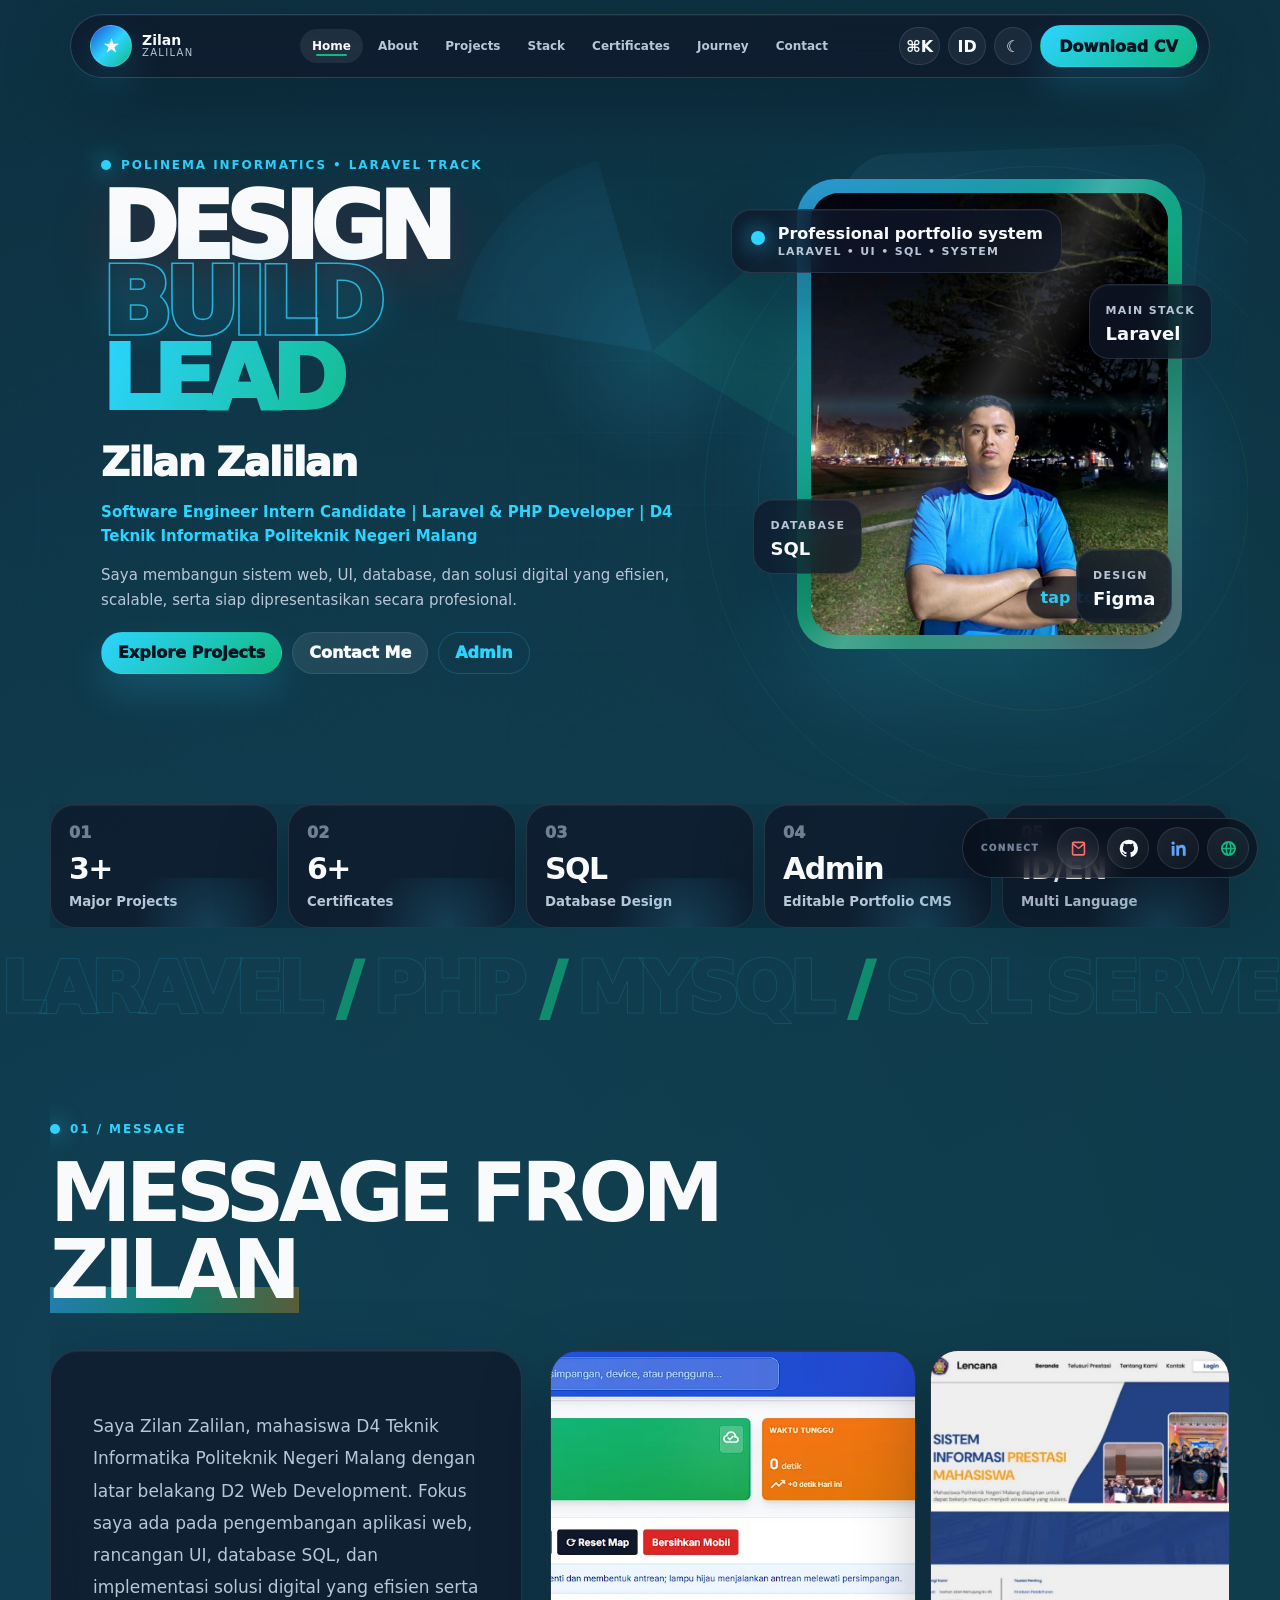
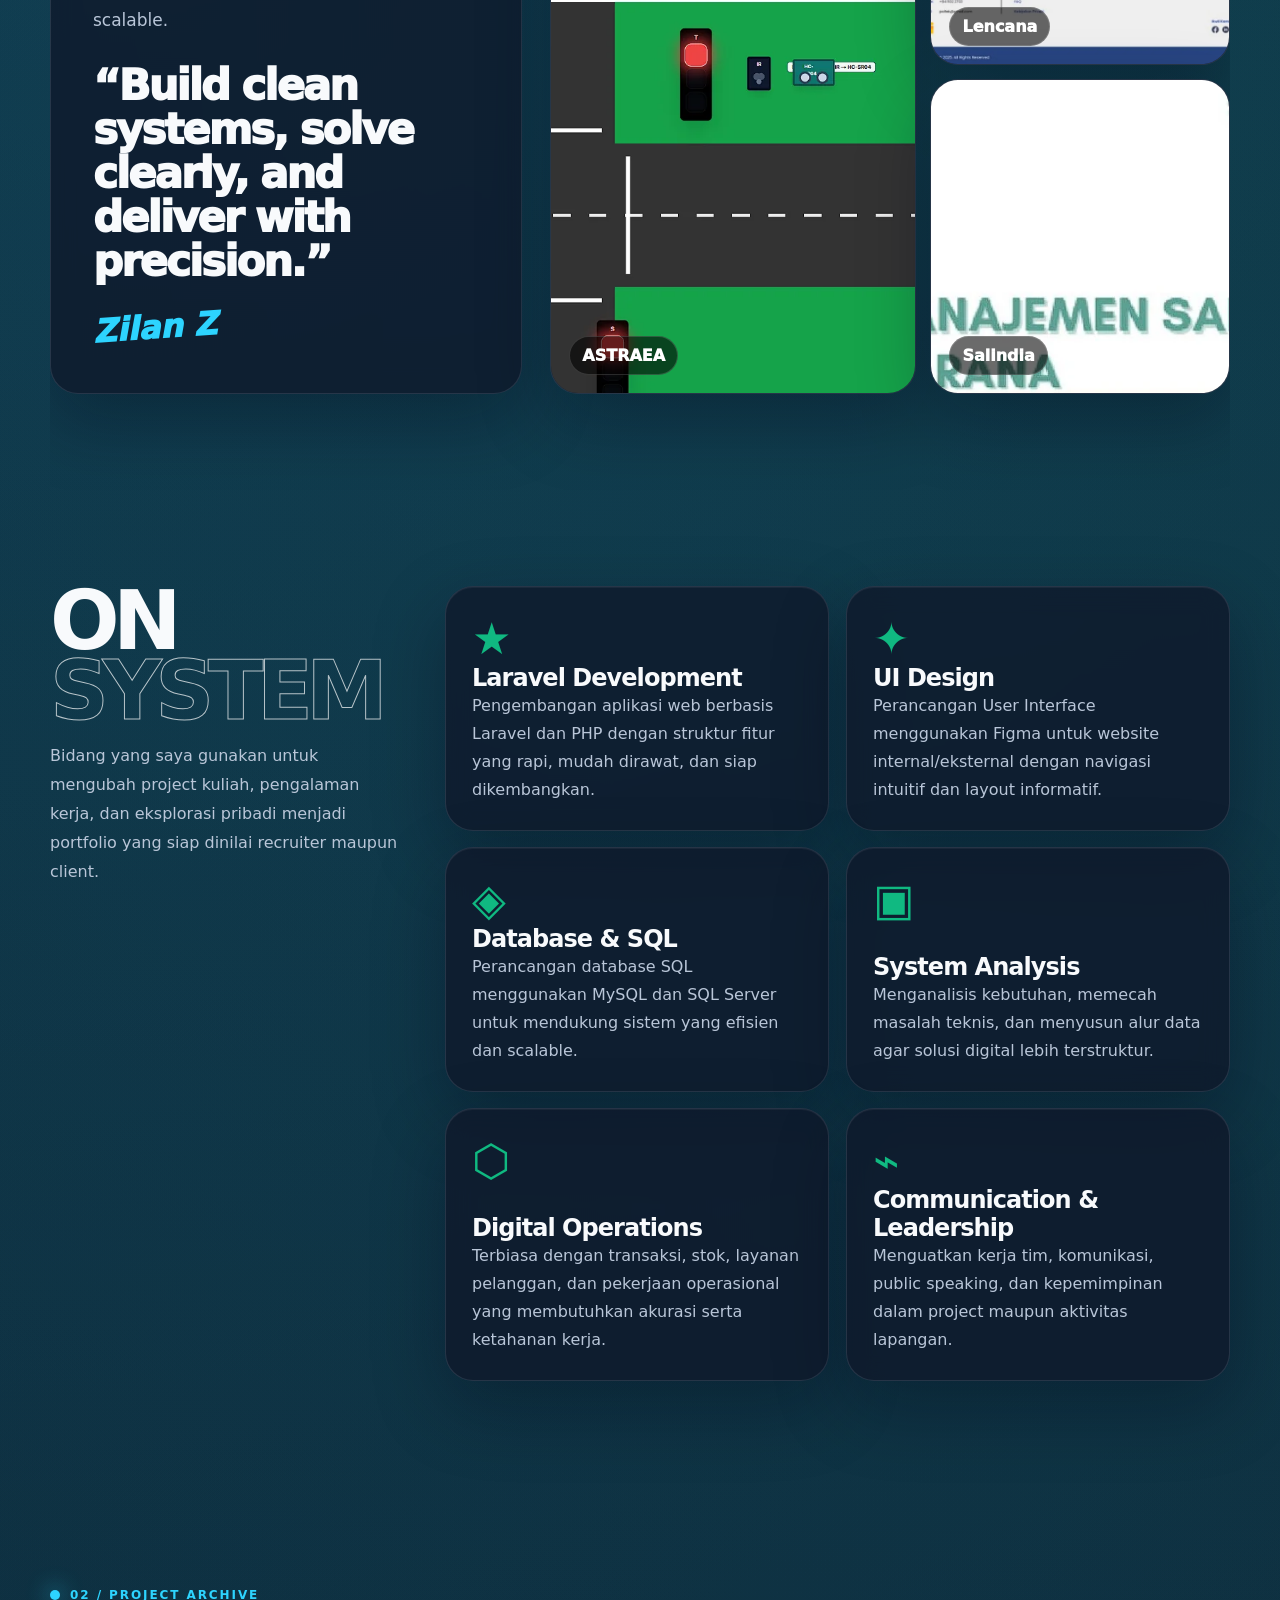
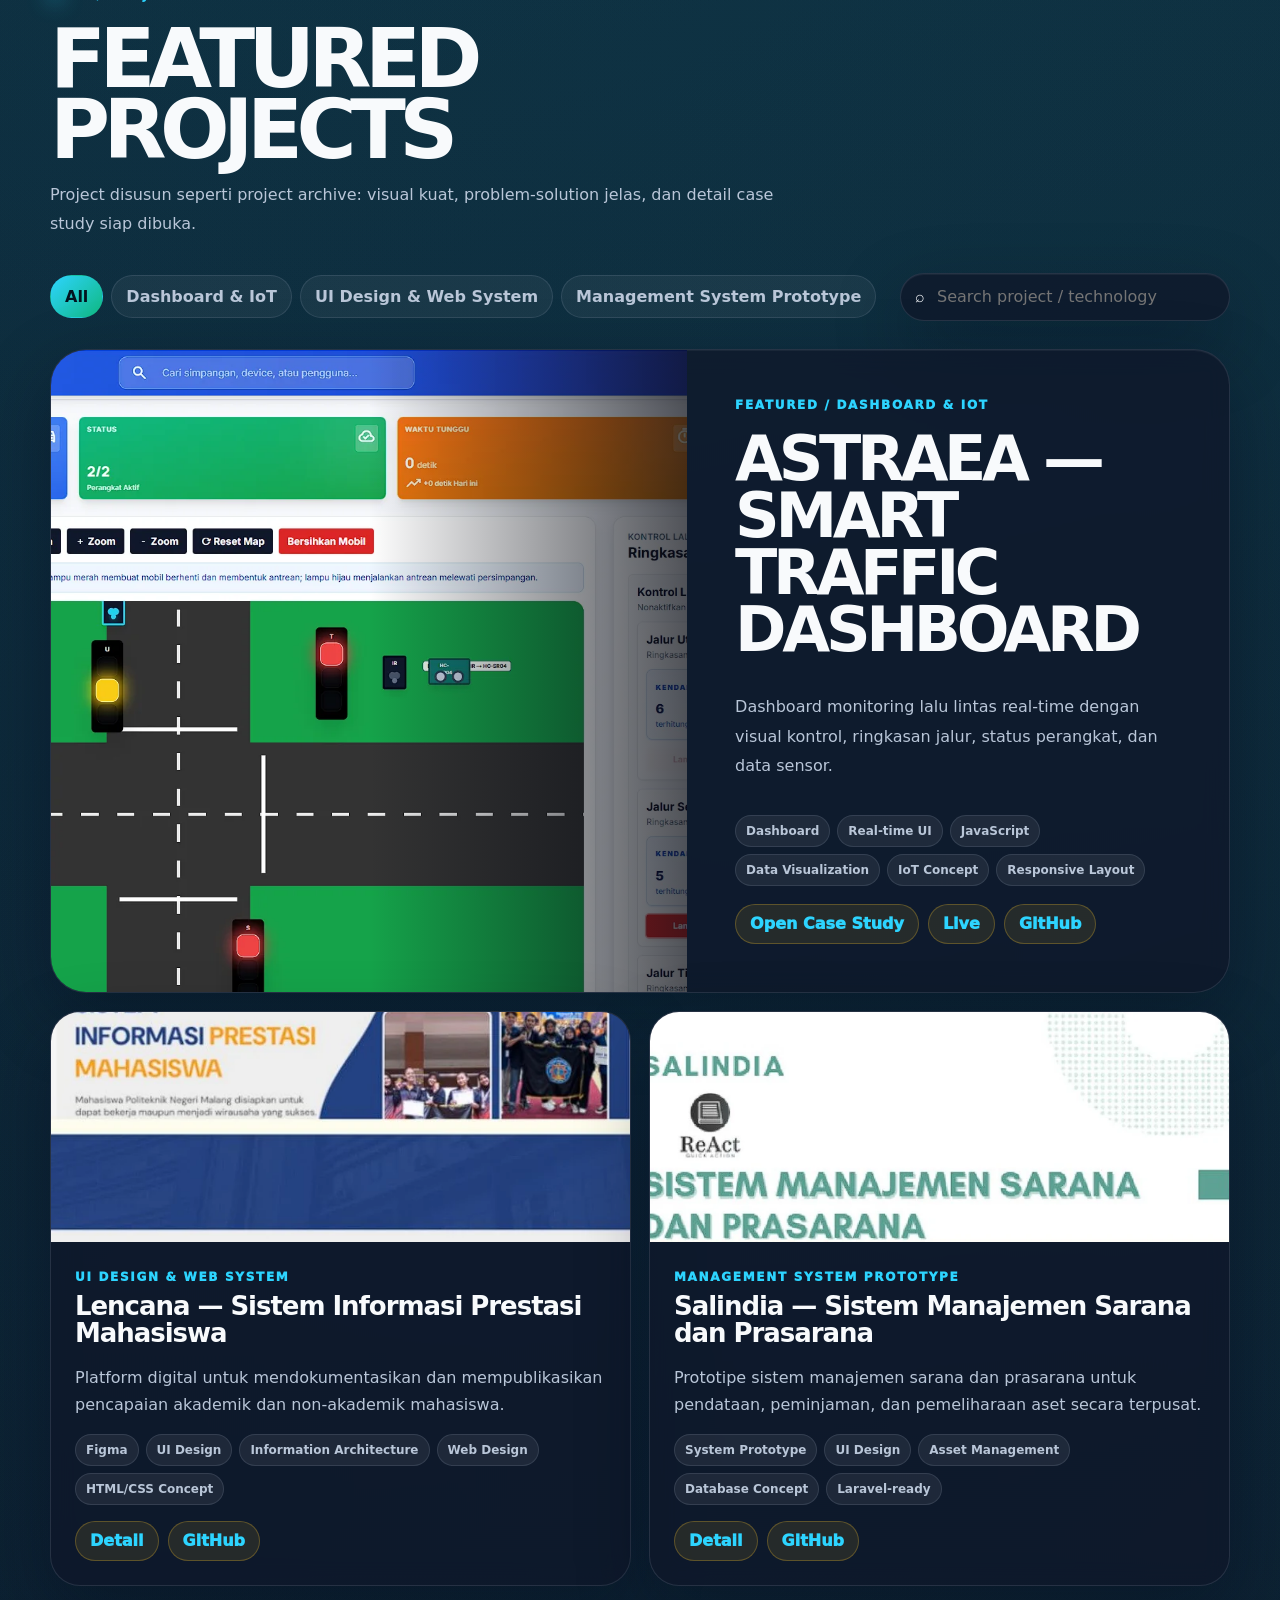
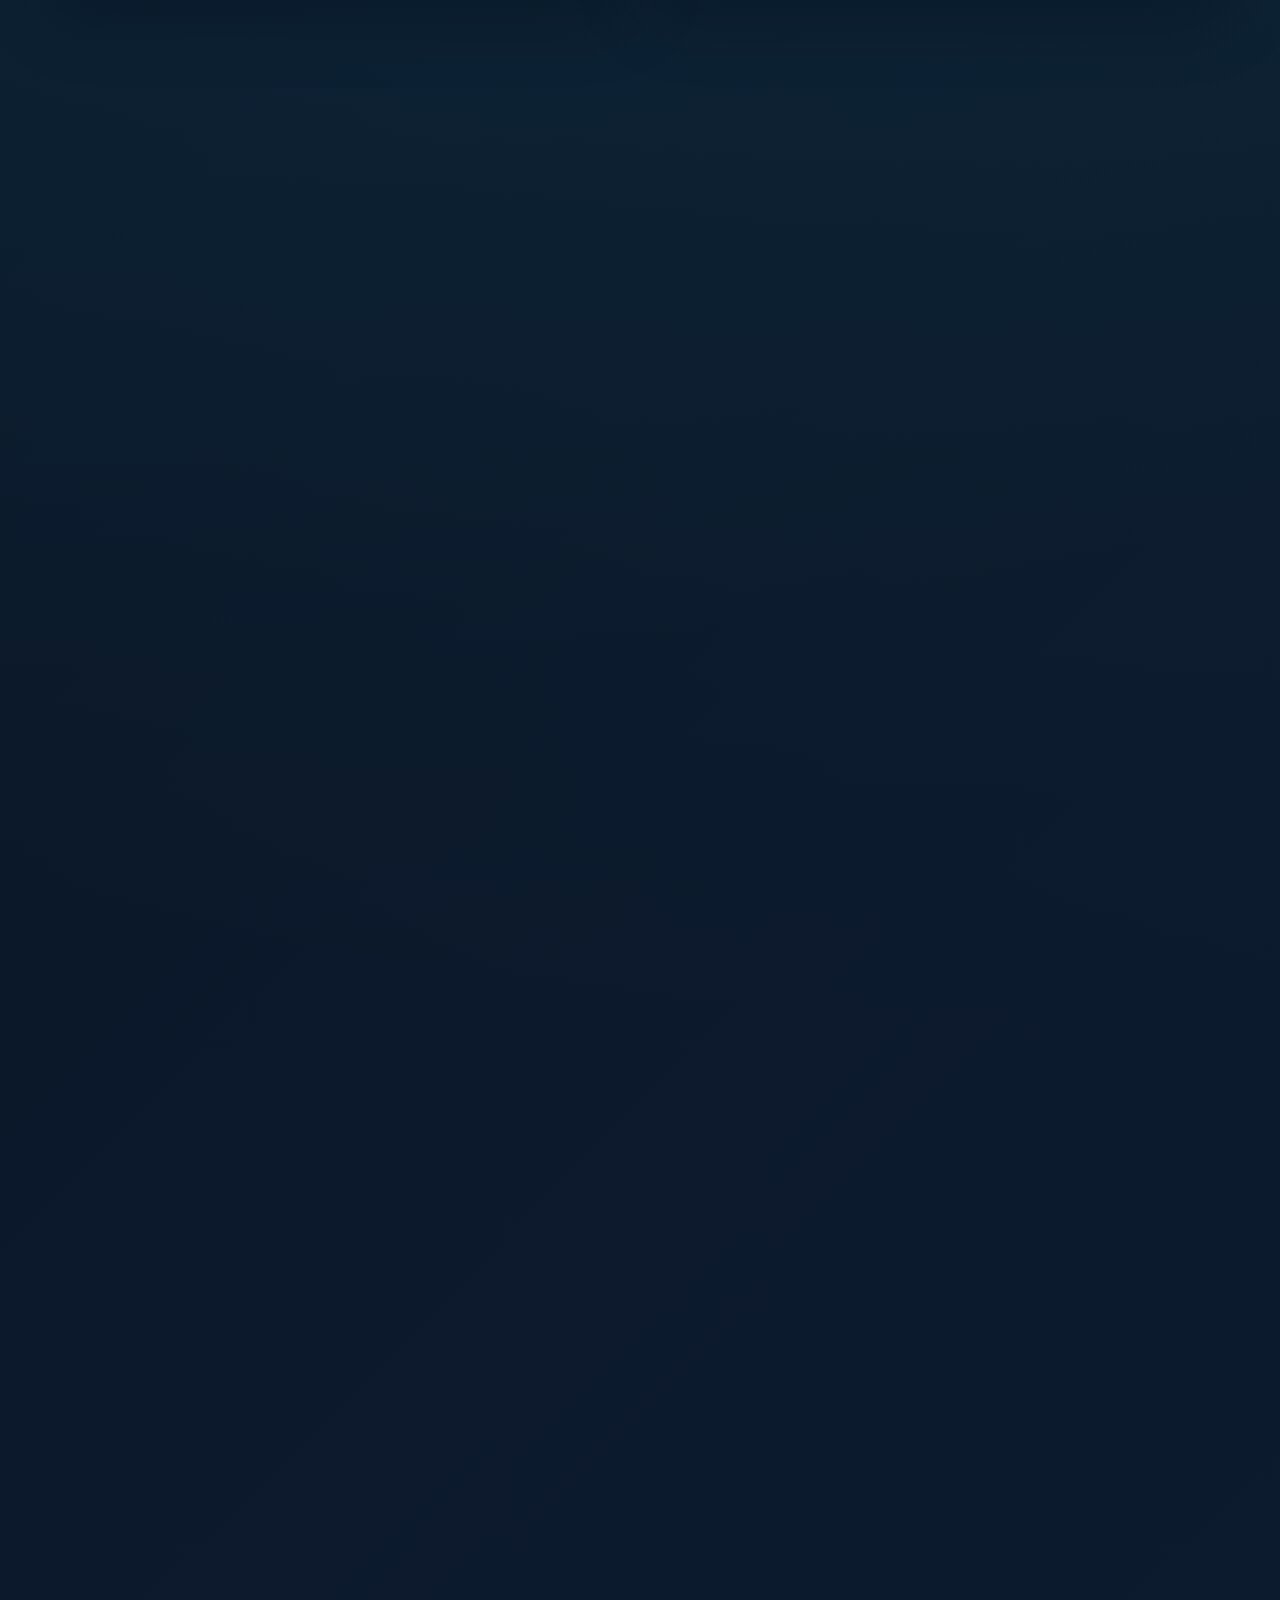
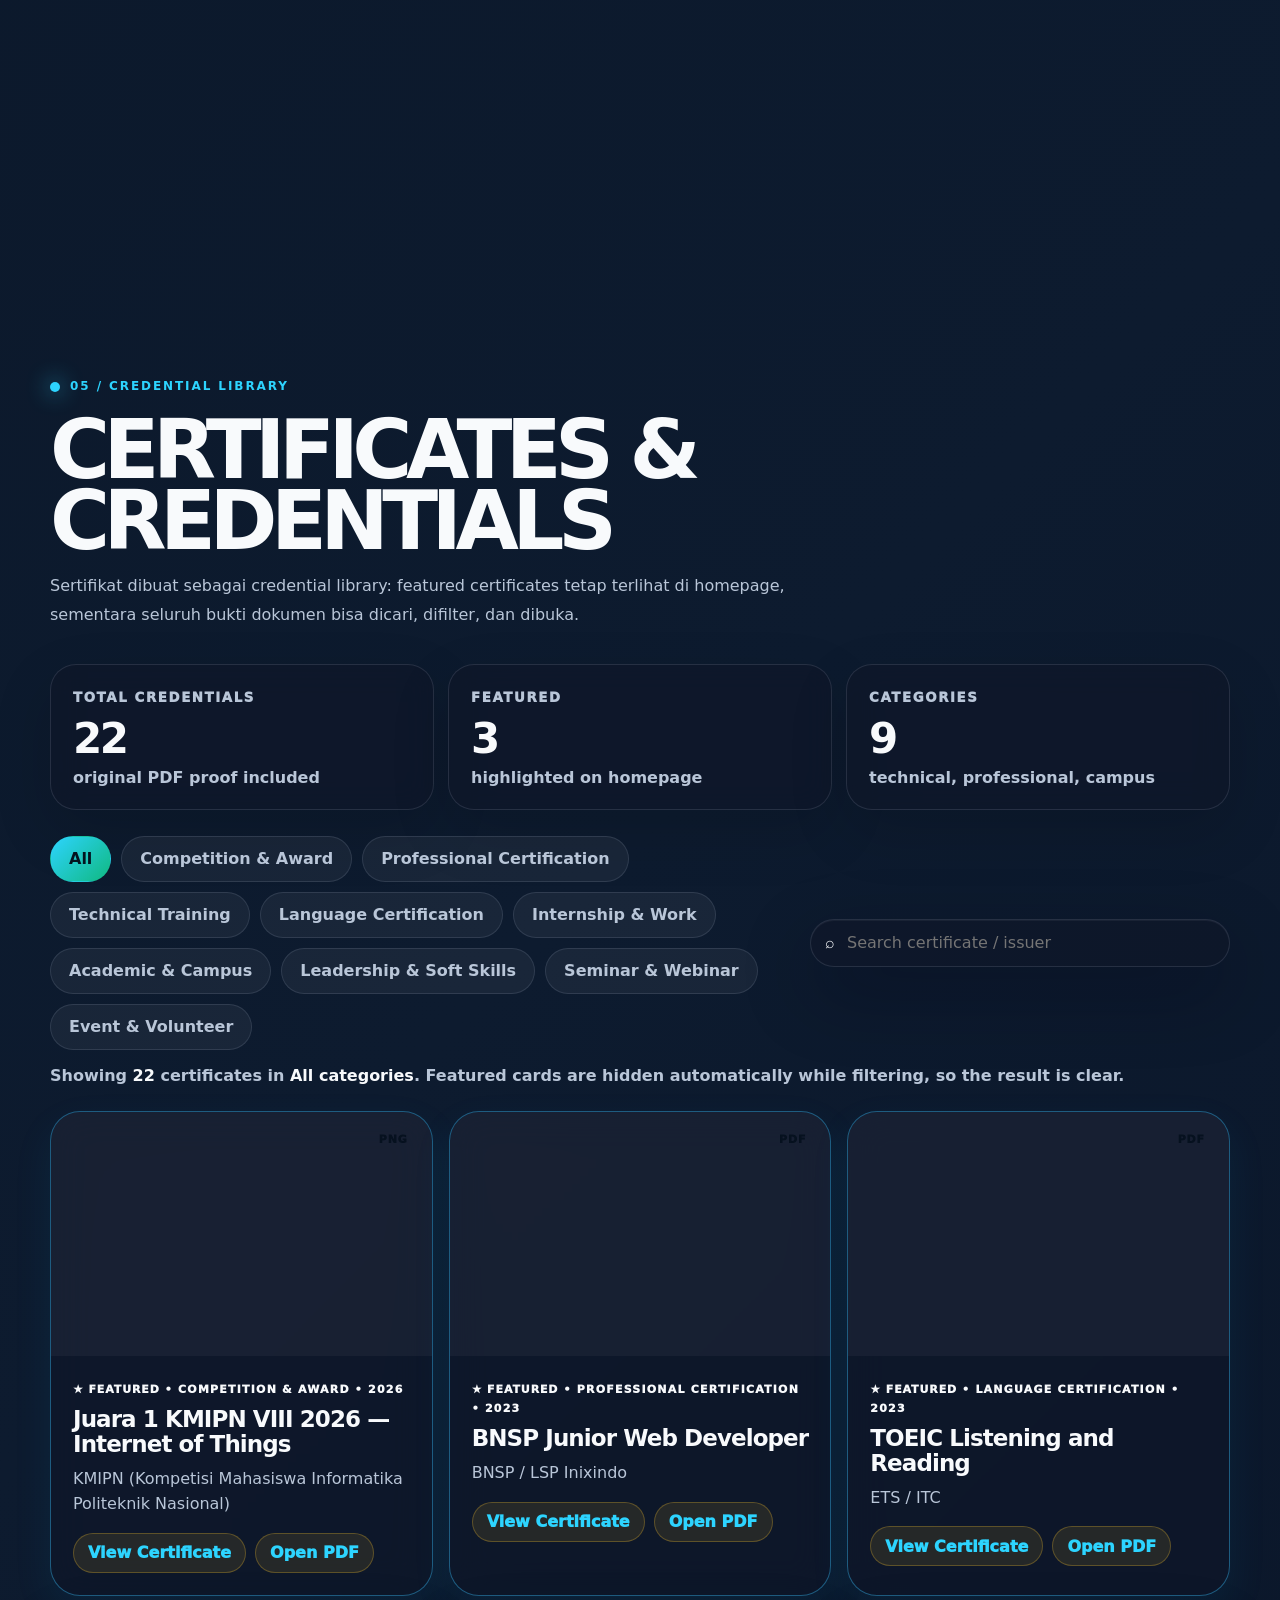
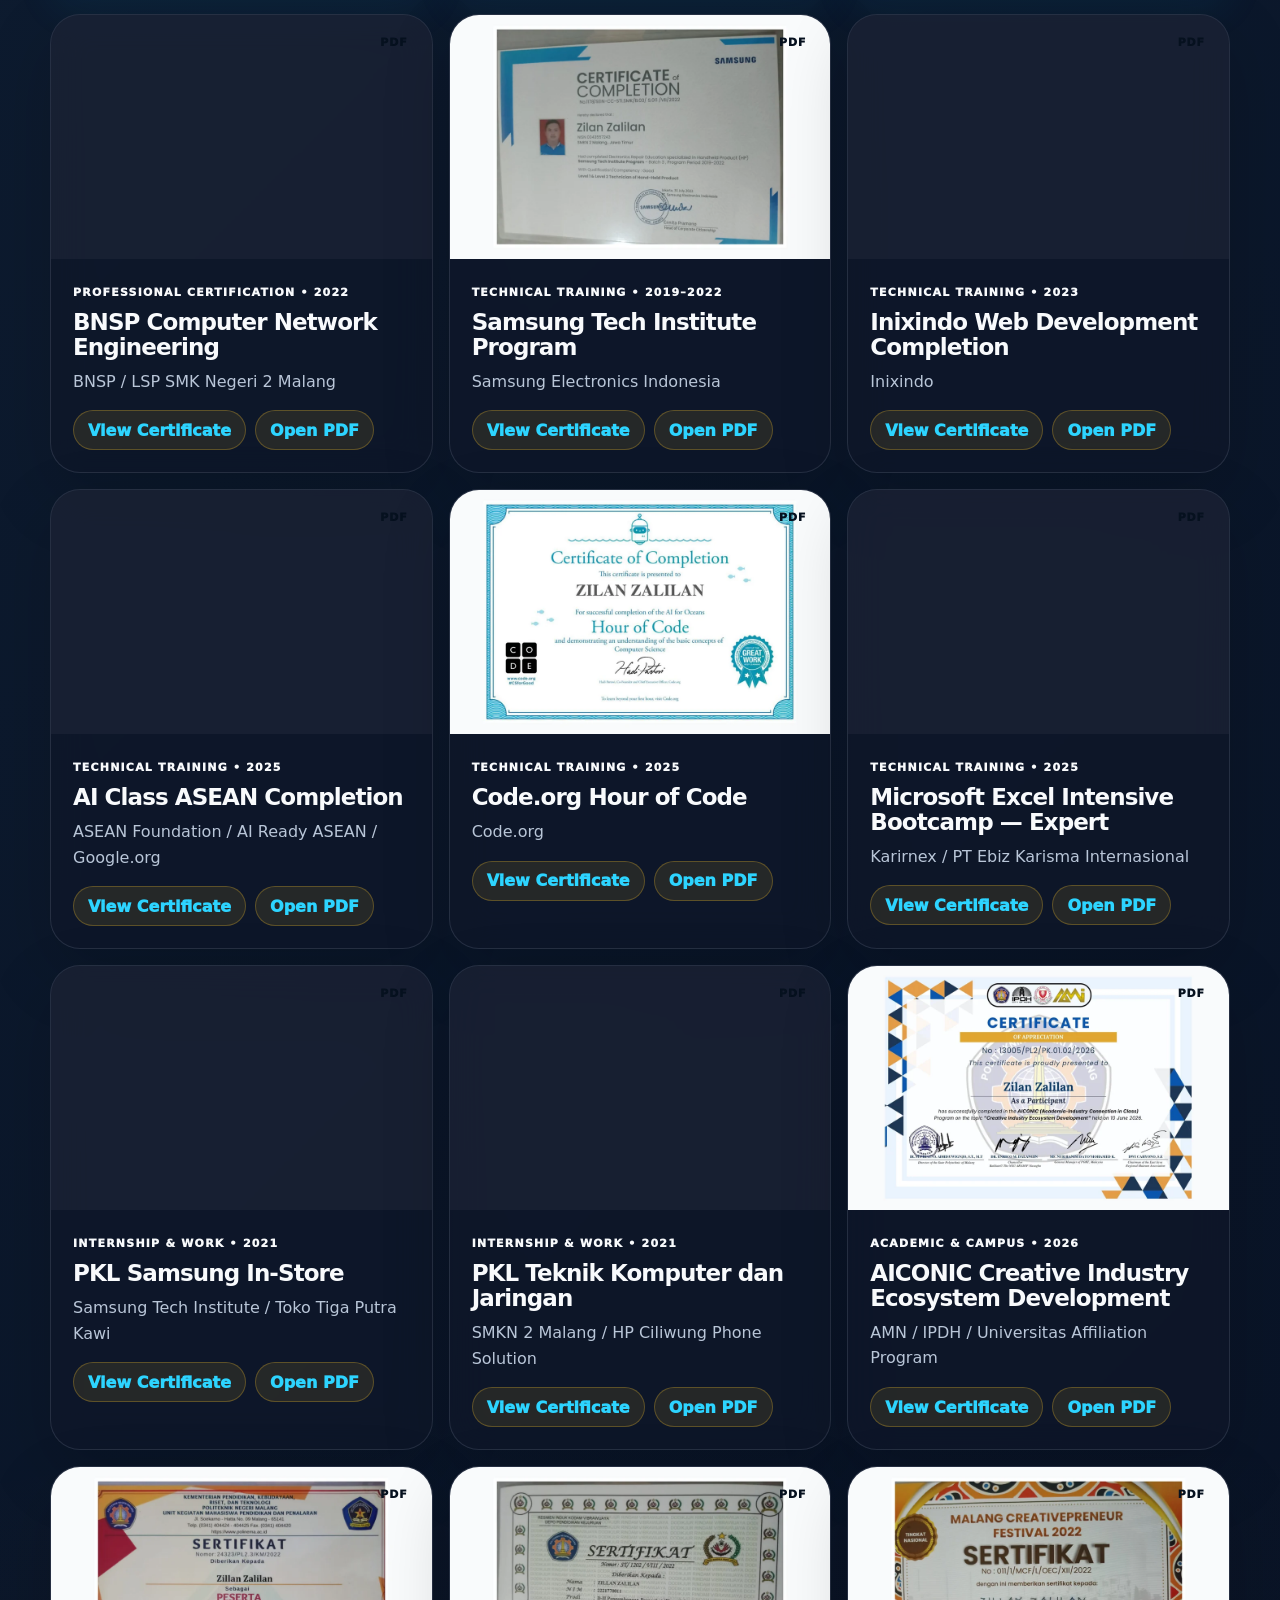
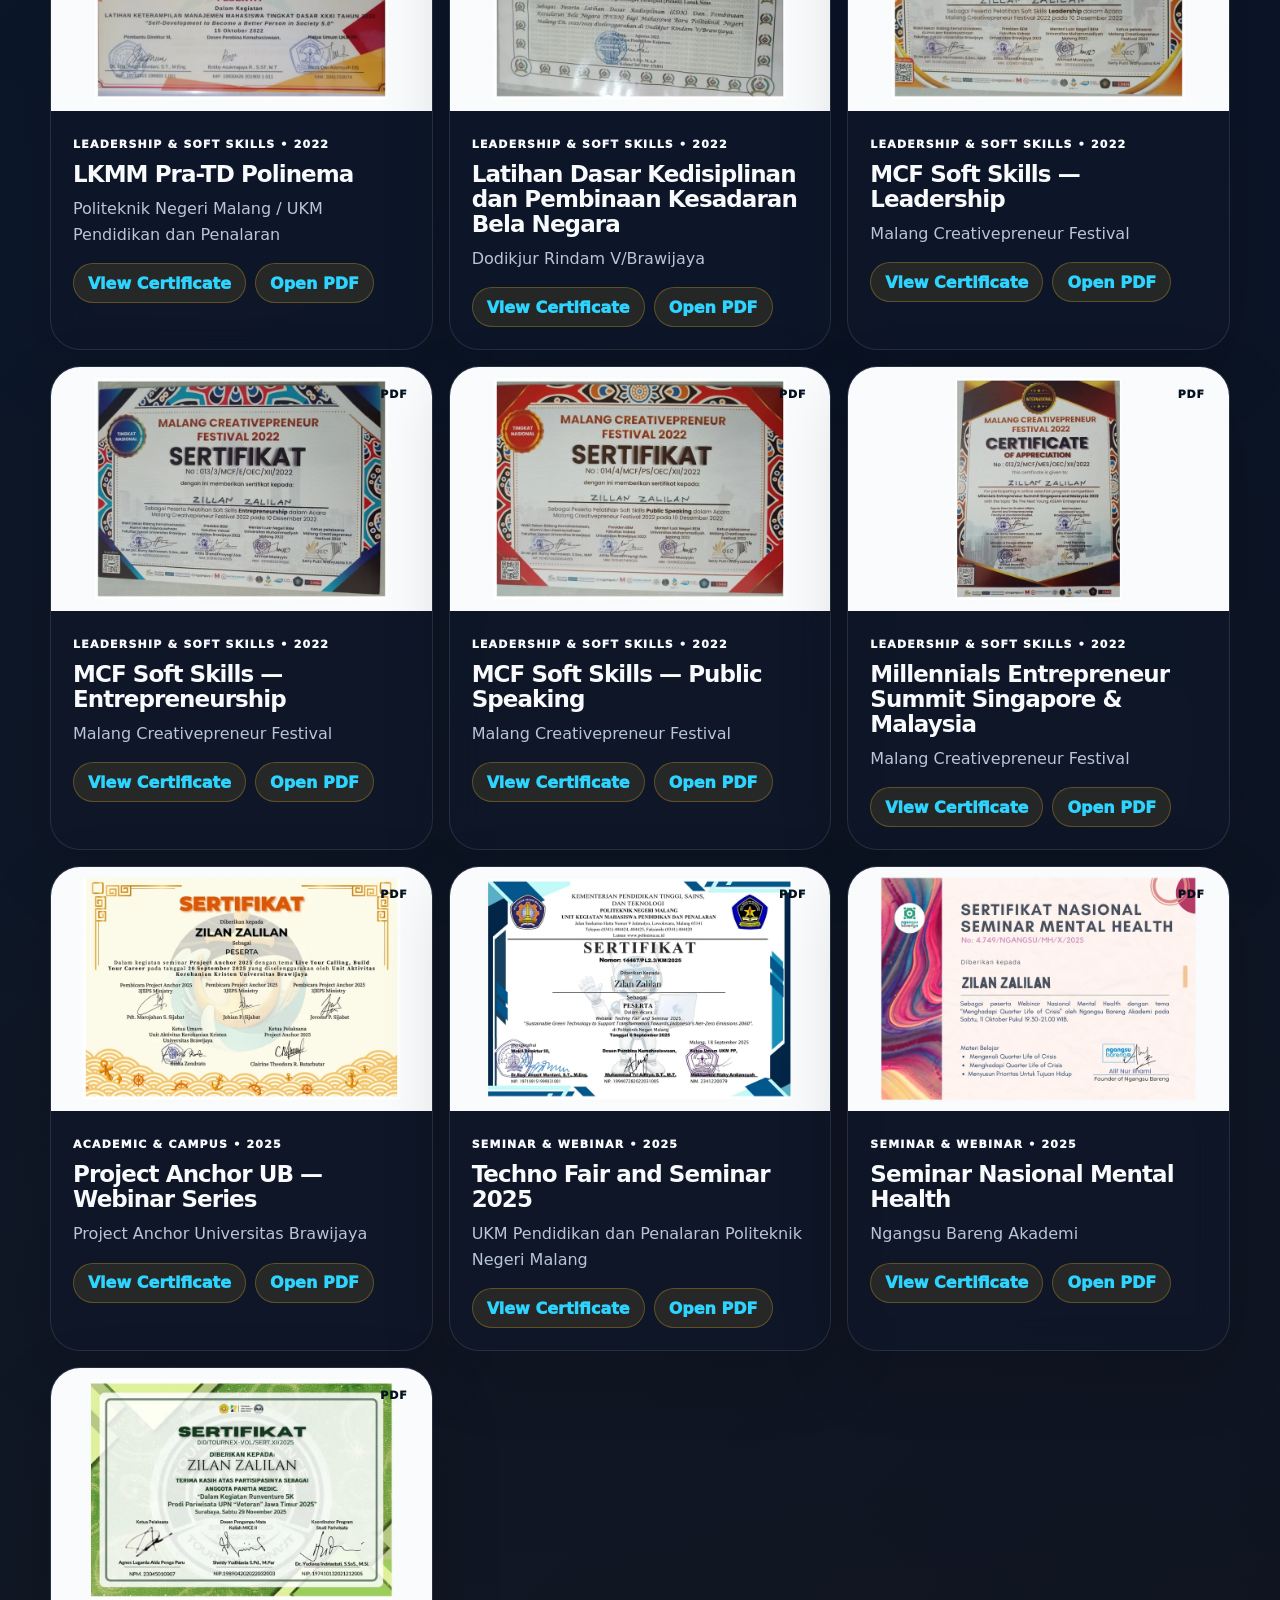
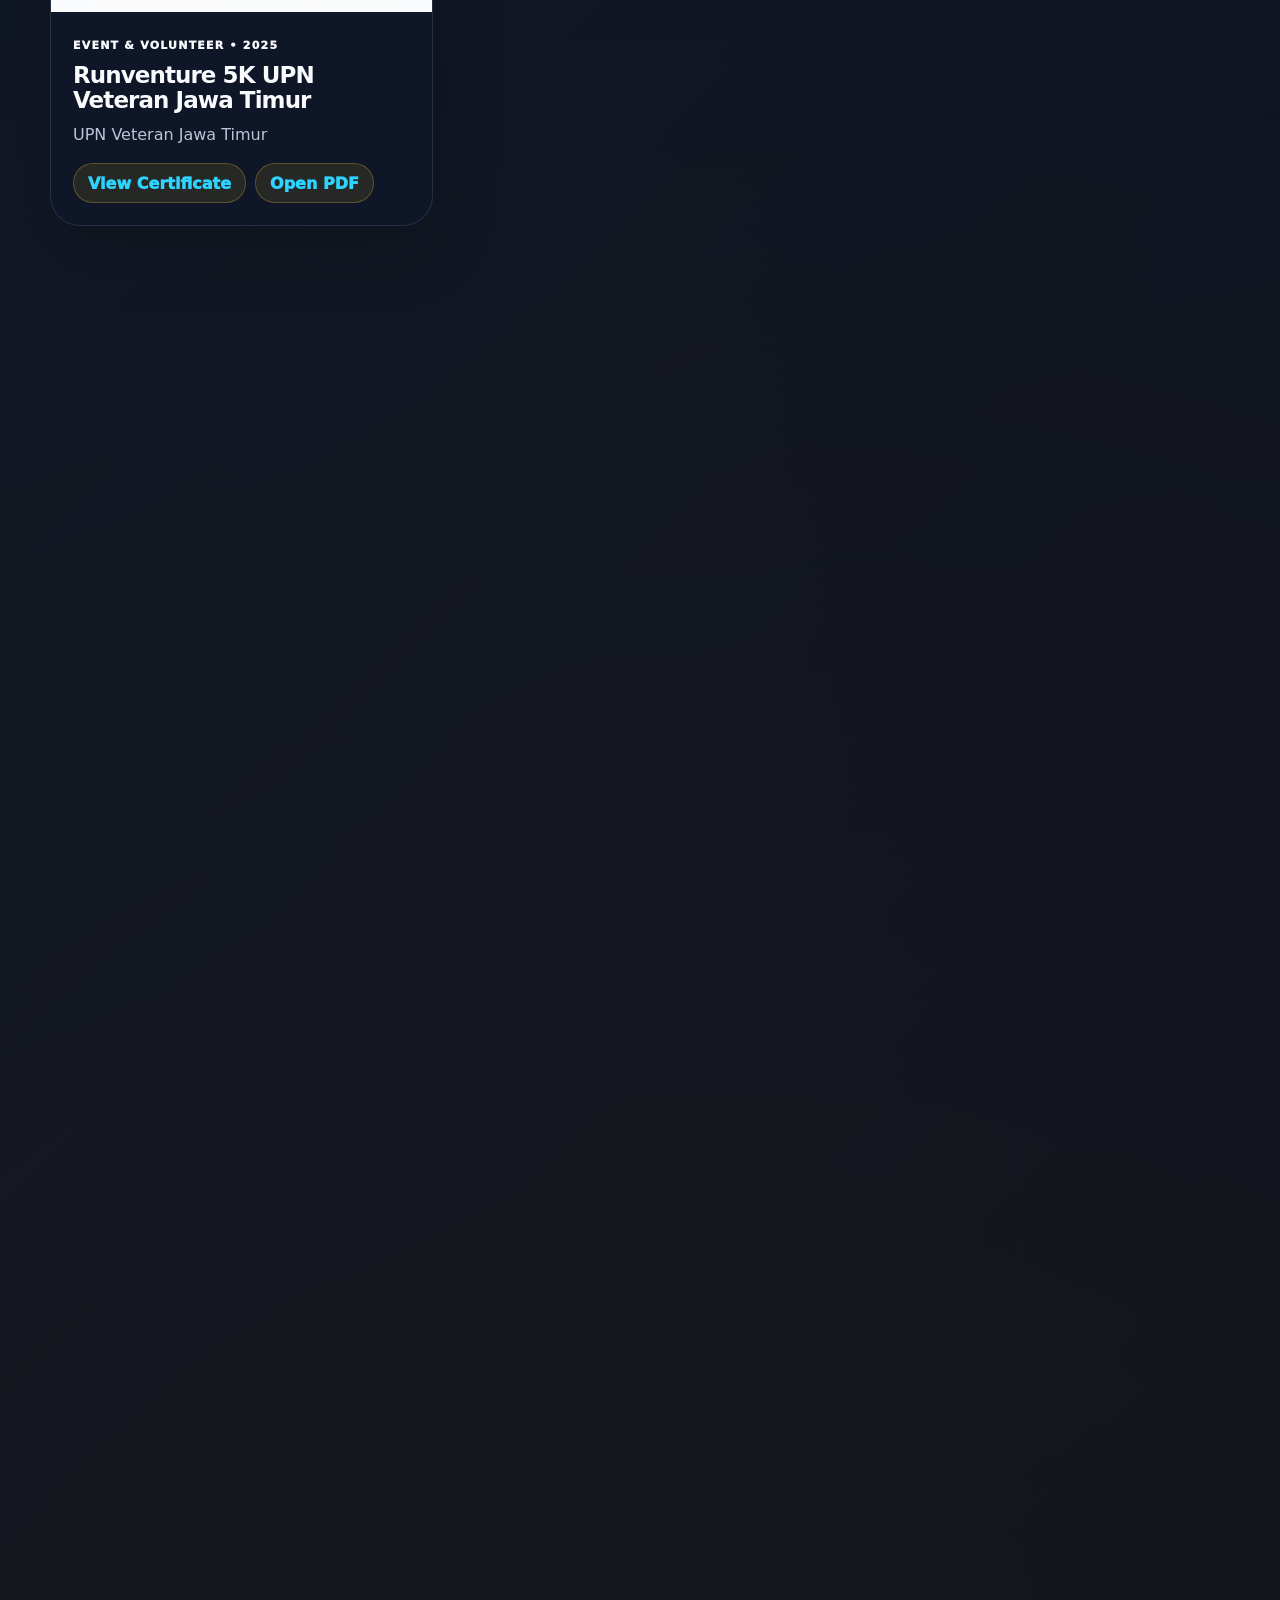
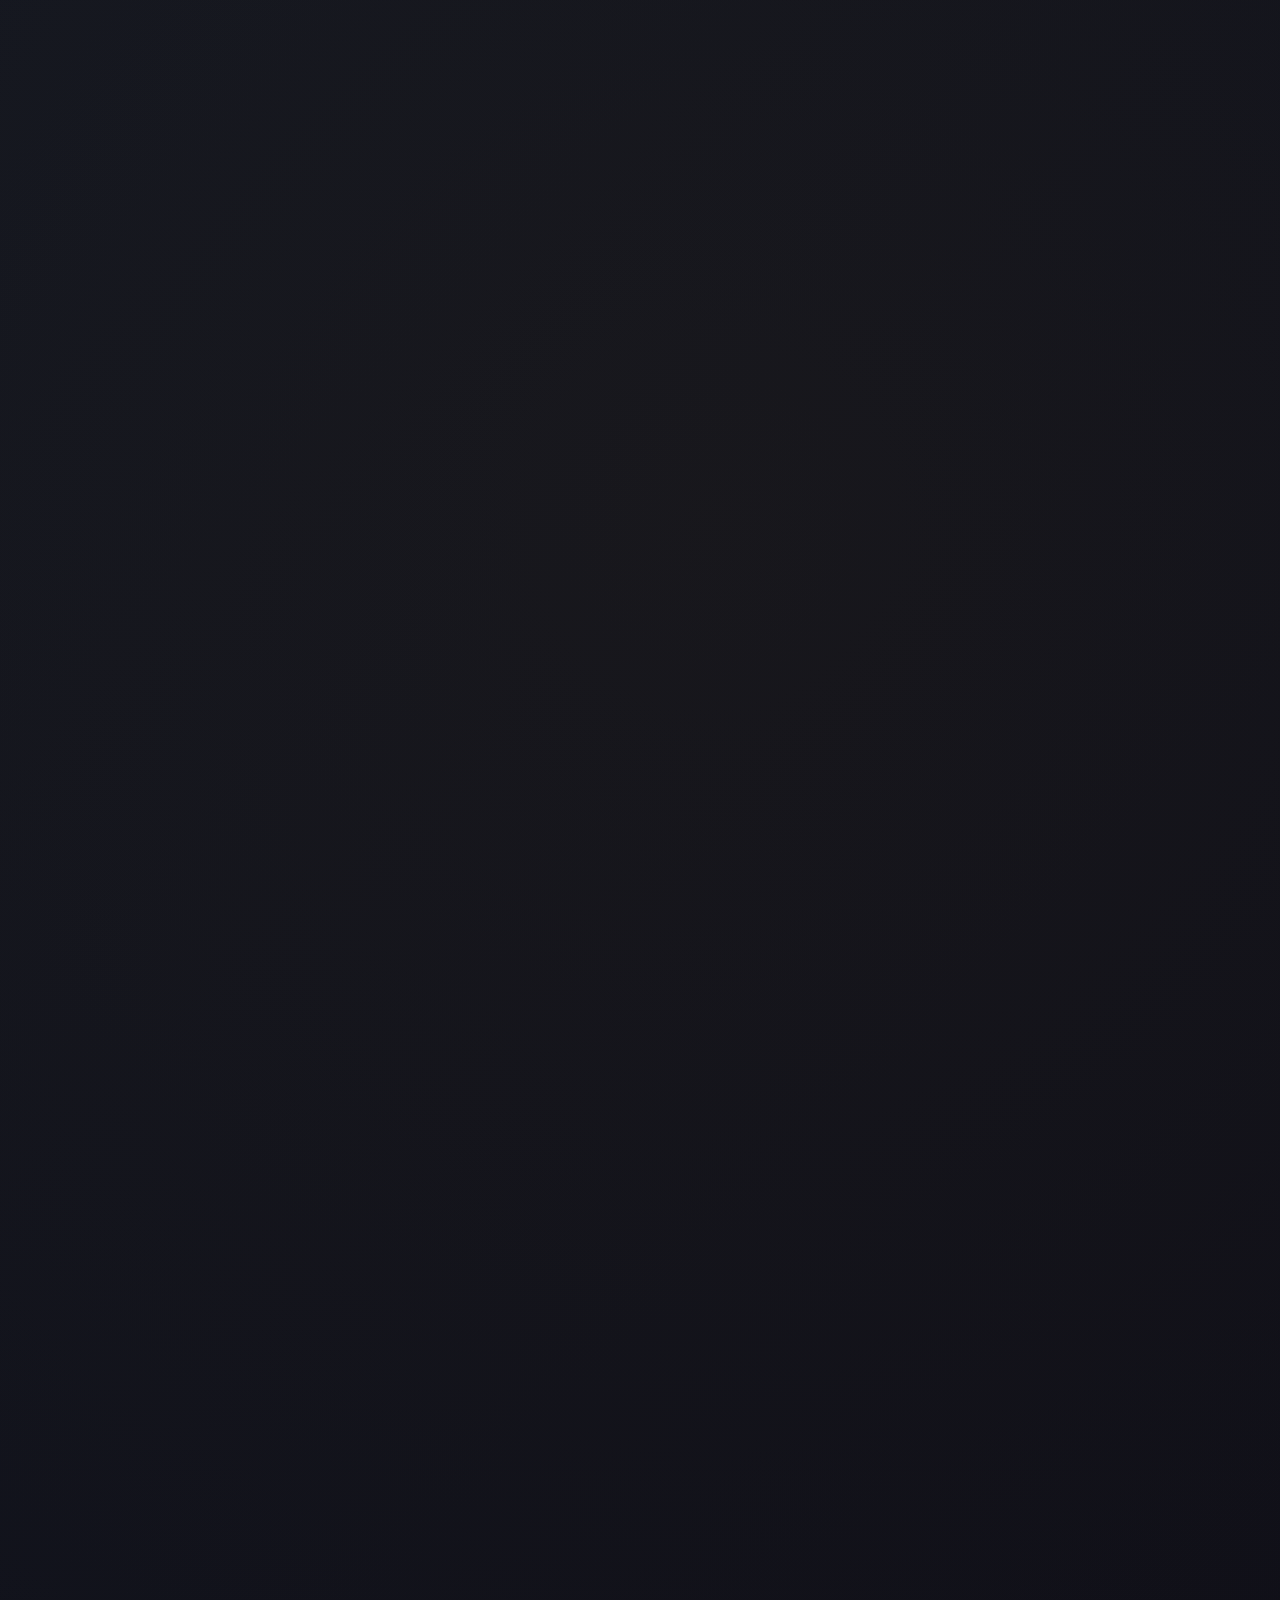
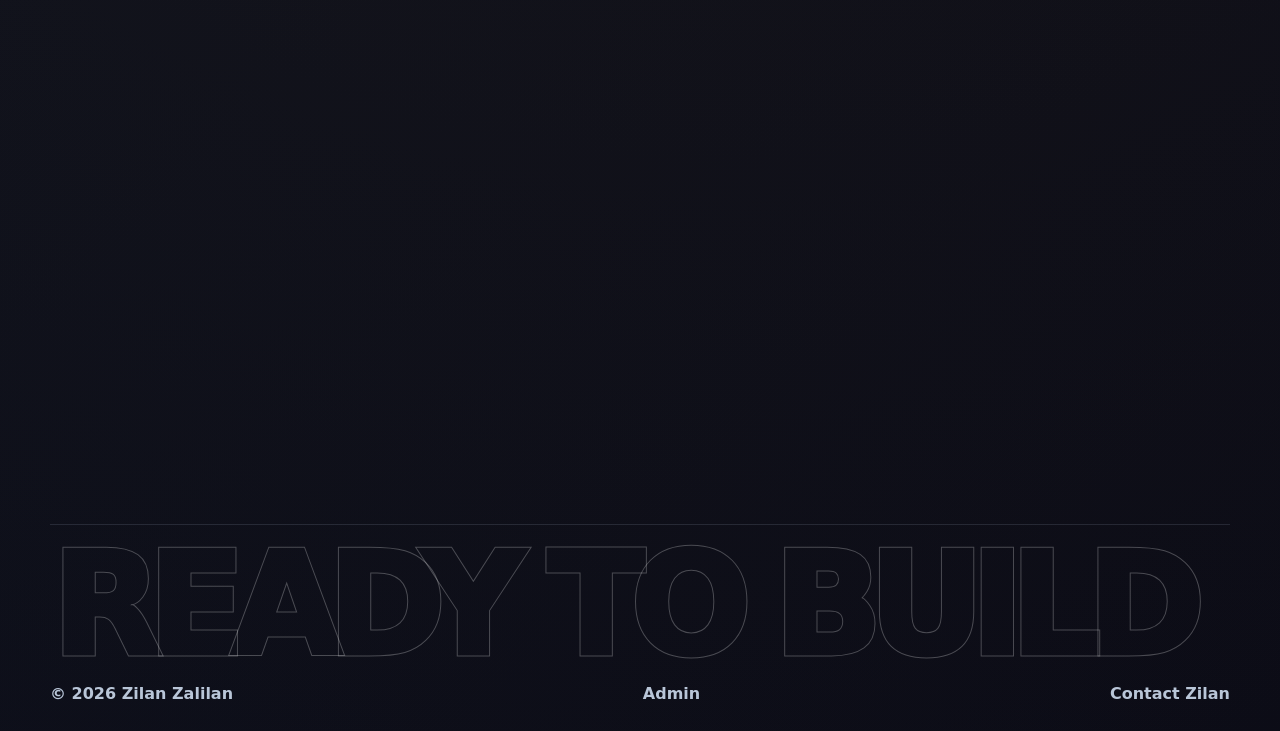
<file: index.html>
<!doctype html>
<html lang="id" data-theme="dark">
<head>
  <meta charset="utf-8" />
  <meta name="viewport" content="width=device-width, initial-scale=1" />
  <meta name="theme-color" content="#080503" />
  <meta name="description" content="Portfolio profesional Zilan Zalilan — Software Engineer Intern candidate, Laravel/PHP developer, mahasiswa D4 Teknik Informatika Politeknik Negeri Malang." />
  <meta property="og:title" content="Zilan Zalilan — Software Engineer Portfolio" />
  <meta property="og:description" content="Portfolio project Laravel, UI design, database, smart dashboard, dan sistem manajemen digital." />
  <meta property="og:image" content="assets/profile-zilan.jpg" />
  <title>Zilan Zalilan — Professional Portfolio</title>
  <link rel="icon" href="assets/profile-zilan.jpg" />
  <link rel="preload" as="image" href="assets/profile-zilan.jpg" />
  <link rel="stylesheet" href="css/styles.css?v=5" />
</head>
<body>
  <div class="noise" aria-hidden="true"></div>
  <div class="cursor" aria-hidden="true"></div>
  <div class="scroll-progress" id="scrollProgress" aria-hidden="true"></div>

  <div class="loader" id="loader" aria-label="Loading portfolio">
    <div class="loader-grid"></div>
    <div class="loader-inner">
      <span class="loader-tag">LOAD ZILAN</span>
      <strong>Initializing portfolio</strong>
      <div class="loader-bar"><span></span></div>
      <small>portfolio • laravel • ui • database</small>
    </div>
  </div>

  <div class="toast" id="toast" role="status" aria-live="polite"></div>

  <header class="topbar" id="topbar">
    <a href="#home" class="brand" aria-label="Go to home">
      <span class="brand-mark">ZZ</span>
      <span class="brand-copy"><b>Zilan</b><small>Zalilan</small></span>
    </a>
    <nav class="nav-links" aria-label="Main navigation">
      <a href="#home" data-i18n="nav.home">Home</a>
      <a href="#about" data-i18n="nav.about">About</a>
      <a href="#projects" data-i18n="nav.projects">Projects</a>
      <a href="#stack" data-i18n="nav.stack">Stack</a>
      <a href="#certificates" data-i18n="nav.certificates">Certificates</a>
      <a href="#journey" data-i18n="nav.journey">Journey</a>
      <a href="#contact" data-i18n="nav.contact">Contact</a>
    </nav>
    <div class="top-actions">
      <button class="hud-btn search-trigger" id="quickSearchBtn" aria-label="Open quick search">⌘K</button>
      <button class="hud-btn" id="langBtn" aria-label="Switch language">ID</button>
      <button class="hud-btn" id="themeBtn" aria-label="Toggle theme">☾</button>
      <a class="top-cta" href="assets/CV-Zilan.pdf" target="_blank" rel="noreferrer" data-i18n="nav.cv">Download CV</a>
      <button class="menu-btn" id="menuBtn" aria-label="Open menu"><span></span><span></span><span></span></button>
    </div>
  </header>


  <aside class="floating-contact-rail" aria-label="Quick contact links">
    <span class="contact-rail-title">Connect</span>
    <a class="contact-icon gmail" href="mailto:zilanzalilan18@gmail.com" aria-label="Email Zilan">
      <svg viewBox="0 0 24 24" aria-hidden="true"><path d="M3.5 5.75A2.75 2.75 0 0 1 6.25 3h11.5a2.75 2.75 0 0 1 2.75 2.75v12.5A2.75 2.75 0 0 1 17.75 21H6.25a2.75 2.75 0 0 1-2.75-2.75V5.75Zm2.25-.25 6.25 5.1 6.25-5.1H5.75Zm12.75 2.28-5.72 4.67a1.2 1.2 0 0 1-1.56 0L5.5 7.78v10.47c0 .41.34.75.75.75h11.5c.41 0 .75-.34.75-.75V7.78Z"/></svg>
      <span>Gmail</span>
    </a>
    <a class="contact-icon github" href="https://github.com/Thesambala" target="_blank" rel="noreferrer" aria-label="Open GitHub profile">
      <svg viewBox="0 0 24 24" aria-hidden="true"><path d="M12 .9A11.1 11.1 0 0 0 .9 12c0 4.9 3.18 9.05 7.6 10.52.56.1.76-.24.76-.54v-1.9c-3.1.67-3.75-1.32-3.75-1.32-.5-1.28-1.23-1.62-1.23-1.62-1-.69.08-.68.08-.68 1.11.08 1.7 1.14 1.7 1.14.99 1.69 2.6 1.2 3.23.92.1-.72.39-1.2.7-1.48-2.47-.28-5.08-1.24-5.08-5.52 0-1.22.44-2.22 1.15-3-.12-.28-.5-1.42.1-2.96 0 0 .94-.3 3.06 1.15A10.6 10.6 0 0 1 12 6.34c.95 0 1.9.13 2.79.37 2.12-1.45 3.05-1.15 3.05-1.15.6 1.54.22 2.68.1 2.96.72.78 1.15 1.78 1.15 3 0 4.29-2.61 5.23-5.1 5.51.4.35.76 1.03.76 2.08v3.08c0 .3.2.65.77.54A11.1 11.1 0 0 0 12 .9Z"/></svg>
      <span>GitHub</span>
    </a>
    <a class="contact-icon linkedin" href="https://linkedin.com/zilanzalilan" target="_blank" rel="noreferrer" aria-label="Open LinkedIn profile">
      <svg viewBox="0 0 24 24" aria-hidden="true"><path d="M5.2 7.4a2.2 2.2 0 1 1 0-4.4 2.2 2.2 0 0 1 0 4.4ZM3.4 21h3.6V8.8H3.4V21Zm5.8 0h3.6v-6.6c0-1.75.32-3.45 2.5-3.45 2.15 0 2.18 2.01 2.18 3.56V21h3.6v-7.32c0-3.59-.77-6.35-4.97-6.35-2.02 0-3.37 1.1-3.92 2.15h-.05v-1.7H9.2V21Z"/></svg>
      <span>LinkedIn</span>
    </a>
    <a class="contact-icon website" href="assets/CV-PORTOFOLIO-Zilan.pdf" target="_blank" rel="noreferrer" aria-label="Open portfolio PDF">
      <svg viewBox="0 0 24 24" aria-hidden="true"><path d="M12 2.5A9.5 9.5 0 1 0 12 21.5 9.5 9.5 0 0 0 12 2.5Zm6.92 8.5h-3.05a15.5 15.5 0 0 0-1.04-5.1A7.53 7.53 0 0 1 18.92 11ZM12 4.5c.6.82 1.55 2.73 1.83 6.5h-3.66c.28-3.77 1.23-5.68 1.83-6.5ZM4.58 13h3.56c.12 2.14.47 3.85.94 5.1A7.52 7.52 0 0 1 4.58 13Zm3.56-2H4.58a7.52 7.52 0 0 1 4.5-5.1A15.5 15.5 0 0 0 8.14 11ZM12 19.5c-.6-.82-1.55-2.73-1.83-6.5h3.66c-.28 3.77-1.23 5.68-1.83 6.5Zm2.92-1.4c.47-1.25.82-2.96.94-5.1h3.56a7.52 7.52 0 0 1-4.5 5.1Z"/></svg>
      <span>Portfolio</span>
    </a>
  </aside>

  <aside class="mobile-drawer" id="mobileDrawer" aria-label="Mobile menu">
    <a href="#home" data-i18n="nav.home">Home</a>
    <a href="#about" data-i18n="nav.about">About</a>
    <a href="#projects" data-i18n="nav.projects">Projects</a>
    <a href="#stack" data-i18n="nav.stack">Stack</a>
    <a href="#certificates" data-i18n="nav.certificates">Certificates</a>
    <a href="#journey" data-i18n="nav.journey">Journey</a>
    <a href="#blog" data-i18n="nav.blog">Blog</a>
    <a href="#contact" data-i18n="nav.contact">Contact</a>
    <a href="admin-login.html">Admin</a>
  </aside>

  <main id="publicApp">
    <section id="home" class="hero section-shell">
      <div class="grid-floor" aria-hidden="true"></div>
      <div class="hero-track" aria-hidden="true"><span></span><span></span><span></span></div>
      <div class="hero-copy reveal">
        <p class="kicker"><span></span><b data-i18n="hero.kicker">Polinema Informatics • Laravel Track</b></p>
        <h1>
          <span data-i18n="hero.line1">Design</span>
          <span data-i18n="hero.line2">Build</span>
          <span data-i18n="hero.line3">Lead</span>
        </h1>
        <p class="hero-name">Zilan Zalilan</p>
        <p class="hero-role" data-i18n="hero.role">Software Engineer Intern Candidate | Laravel & PHP Developer | D4 Teknik Informatika Politeknik Negeri Malang</p>
        <p class="hero-desc" data-i18n="hero.desc">Saya membangun sistem web, UI, database, dan solusi digital yang efisien, scalable, serta siap dipresentasikan secara profesional.</p>
        <div class="hero-actions">
          <a href="#projects" class="btn-primary magnet" data-i18n="hero.projects">Explore Projects</a>
          <a href="#contact" class="btn-ghost magnet" data-i18n="hero.contact">Contact Me</a>
          <a href="admin-login.html" class="btn-line magnet">Admin</a>
        </div>
      </div>

      <div class="hero-stage reveal delay-1" data-tilt>
        <div class="stage-status">
          <span class="live-dot"></span>
          <strong>Professional portfolio system</strong>
          <small>Laravel • UI • SQL • System</small>
        </div>
        <div class="profile-frame" id="profileLock">
          <img src="assets/profile-zilan.jpg" alt="Foto profil Zilan Zalilan" decoding="async" fetchpriority="high" />
          <div class="profile-scan"></div>
          <button class="lock-chip" id="lockHero">tap to lock</button>
        </div>
        <div class="floating-stat stat-one"><small>main stack</small><b>Laravel</b></div>
        <div class="floating-stat stat-two"><small>database</small><b>SQL</b></div>
        <div class="floating-stat stat-three"><small>design</small><b>Figma</b></div>
      </div>

      <div class="side-social contact-pills reveal delay-2" aria-label="Hero contact links">
        <a href="mailto:zilanzalilan18@gmail.com"><span>✉</span> Gmail</a>
        <a href="https://github.com/Thesambala" target="_blank" rel="noreferrer"><span>⌘</span> GitHub</a>
        <a href="https://linkedin.com/zilanzalilan" target="_blank" rel="noreferrer"><span>in</span> LinkedIn</a>
        <a href="assets/CV-PORTOFOLIO-Zilan.pdf" target="_blank" rel="noreferrer"><span>↗</span> Portfolio</a>
      </div>
    </section>

    <section class="velocity-strip reveal" aria-label="Portfolio summary">
      <div class="strip-card"><span>01</span><b>3+</b><small data-i18n="stats.projects">Major Projects</small></div>
      <div class="strip-card"><span>02</span><b>6+</b><small>Certificates</small></div>
      <div class="strip-card"><span>03</span><b>SQL</b><small>Database Design</small></div>
      <div class="strip-card"><span>04</span><b>Admin</b><small>Editable Portfolio CMS</small></div>
      <div class="strip-card"><span>05</span><b>ID/EN</b><small>Multi Language</small></div>
    </section>

    <section class="marquee" aria-hidden="true">
      <div>
        <span>Laravel</span><span>PHP</span><span>MySQL</span><span>SQL Server</span><span>Figma</span><span>Java</span><span>Python</span><span>HTML</span><span>CSS</span><span>JavaScript</span>
      </div>
      <div>
        <span>Laravel</span><span>PHP</span><span>MySQL</span><span>SQL Server</span><span>Figma</span><span>Java</span><span>Python</span><span>HTML</span><span>CSS</span><span>JavaScript</span>
      </div>
    </section>

    <section id="about" class="message-section section-shell">
      <div class="section-pin reveal">
        <p class="kicker"><span></span><b>01 / MESSAGE</b></p>
        <h2><span class="marker-swipe" data-i18n="about.title">Message from Zilan</span></h2>
      </div>
      <div class="message-grid">
        <div class="message-copy reveal">
          <p data-i18n="about.body">Saya Zilan Zalilan, mahasiswa D4 Teknik Informatika Politeknik Negeri Malang dengan latar belakang D2 Web Development. Fokus saya ada pada pengembangan aplikasi web, rancangan UI, database SQL, dan implementasi solusi digital yang efisien serta scalable.</p>
          <blockquote data-i18n="about.quote">“Build clean systems, lead with discipline, and deliver with precision.”</blockquote>
          <div class="signature">Zilan Z</div>
        </div>
        <div class="mosaic reveal delay-1">
          <article><img src="assets/project-astraea.webp" alt="ASTRAEA dashboard screenshot"><span>ASTRAEA</span></article>
          <article><img src="assets/project-lencana.webp" alt="Lencana website screenshot"><span>Lencana</span></article>
          <article><img src="assets/project-salindia.webp" alt="Salindia system screenshot"><span>Salindia</span></article>
        </div>
      </div>
    </section>

    <section class="focus-section section-shell">
      <div class="split-title reveal">
        <h2><span>ON</span><span>SYSTEM</span></h2>
        <p data-i18n="focus.desc">Bidang yang saya gunakan untuk mengubah project kampus dan eksperimen pribadi menjadi sistem yang terlihat siap produksi.</p>
      </div>
      <div class="focus-grid" id="focusGrid"></div>
    </section>

    <section id="projects" class="projects-section section-shell">
      <div class="section-heading reveal">
        <p class="kicker"><span></span><b>02 / PROJECT ARCHIVE</b></p>
        <h2 data-i18n="projects.title">Featured Projects</h2>
        <p data-i18n="projects.desc">Project terbaik disusun seperti gallery system: tampil visual, jelas problem-solution, dan bisa dibuka sebagai case study.</p>
      </div>

      <div class="project-control reveal">
        <div class="filter-tabs" id="filterTabs"></div>
        <label class="search-box"><span>⌕</span><input id="projectSearch" type="search" placeholder="Search project / technology" /></label>
      </div>

      <div class="featured-system reveal" id="featuredSystem"></div>
      <div class="project-grid" id="projectGrid"></div>
    </section>

    <section class="hall-section section-shell">
      <div class="hall-copy reveal">
        <p class="kicker"><span></span><b>03 / INTERFACE VISUALS</b></p>
        <h2 data-i18n="hall.title">Interfaces that prove the build.</h2>
        <p data-i18n="hall.desc">Setiap gambar dipakai sebagai bukti visual: dashboard real-time, mobile ML, kiosk SaaS, portal berita, dan pelaporan Laravel.</p>
      </div>
      <div class="hall-rail reveal delay-1" id="hallRail"></div>
    </section>

    <section id="stack" class="stack-section section-shell">
      <div class="section-heading reveal">
        <p class="kicker"><span></span><b>04 / SKILL TELEMETRY</b></p>
        <h2 data-i18n="stack.title">Technology Stack</h2>
        <p data-i18n="stack.desc">Dikelompokkan agar recruiter/client langsung paham kekuatan teknis dan area yang sedang dikembangkan.</p>
      </div>
      <div class="stack-grid" id="stackGrid"></div>
    </section>



    <section id="certificates" class="certificates-section section-shell">
      <div class="section-heading reveal">
        <p class="kicker"><span></span><b>05 / CREDENTIAL LIBRARY</b></p>
        <h2 data-i18n="certificates.title">Certificates & Credentials</h2>
        <p data-i18n="certificates.desc">Seluruh sertifikat asli Zilan disusun sebagai credential library: sebagian tampil sebagai featured, seluruh PDF bisa dicari, difilter, dibuka, dan diunduh.</p>
      </div>
      <div class="cert-summary reveal">
        <article><small>Total Credentials</small><b id="certTotal">0</b><span>original PDF proof included</span></article>
        <article><small>Featured</small><b id="certFeatured">0</b><span>highlighted on homepage</span></article>
        <article><small>Categories</small><b id="certCategoryTotal">0</b><span>technical, professional, campus</span></article>
      </div>
      <div class="certificate-controls reveal">
        <div class="filter-tabs" id="certificateTabs" aria-label="Certificate category filter"></div>
        <label class="search-box"><span>⌕</span><input id="certificateSearch" type="search" placeholder="Search certificate / issuer" autocomplete="off" /></label>
      </div>
      <p class="certificate-filter-note reveal">Showing <b id="certShowing">0</b> certificates in <b id="certFilterLabel">All categories</b>. Featured cards are hidden automatically while filtering, so the result is clear.</p>
      <div class="certificate-featured reveal" id="certificateFeatured"></div>
      <div class="certificate-grid" id="certificateGrid"></div>
    </section>

    <section id="journey" class="journey-section section-shell">
      <div class="split-title reveal">
        <h2><span>FIELD</span><span>PATH</span></h2>
        <p data-i18n="journey.desc">Perjalanan dari project akademik sampai sistem dashboard, IoT, dan fullstack yang lebih kompleks.</p>
      </div>
      <div class="journey-road" id="journeyRoad"></div>
    </section>

    <section id="blog" class="blog-section section-shell">
      <div class="section-heading reveal">
        <p class="kicker"><span></span><b>05 / NOTES</b></p>
        <h2 data-i18n="blog.title">Blog & Learning Notes</h2>
        <p data-i18n="blog.desc">Area untuk menulis catatan belajar, case study, dan dokumentasi problem solving.</p>
      </div>
      <div class="blog-grid" id="blogGrid"></div>
    </section>

    <section id="contact" class="contact-section section-shell">
      <div class="contact-panel reveal">
        <div>
          <p class="kicker"><span></span><b>06 / CONTACT</b></p>
          <h2 data-i18n="contact.title">Let’s build a disciplined digital system.</h2>
          <p data-i18n="contact.desc">Hubungi saya untuk kolaborasi project, internship, pengembangan website, UI, atau sistem berbasis database.</p>
          <div class="contact-links">
            <a href="mailto:zilanzalilan18@gmail.com">zilanzalilan18@gmail.com</a>
            <a href="https://github.com/Thesambala" target="_blank" rel="noreferrer">github.com/Thesambala</a>
            <a href="https://linkedin.com/zilanzalilan" target="_blank" rel="noreferrer">linkedin.com/zilanzalilan</a>
            <a href="#" target="_blank" rel="noreferrer">Portfolio Demo</a>
          </div>
        </div>
        <form id="contactForm" class="contact-form">
          <input name="name" type="text" data-i18n-placeholder="form.name" placeholder="Name" required />
          <input name="email" type="email" placeholder="Email" required />
          <input name="subject" type="text" data-i18n-placeholder="form.subject" placeholder="Subject" required />
          <textarea name="message" data-i18n-placeholder="form.message" placeholder="Message" required></textarea>
          <button class="btn-primary" type="submit" data-i18n="form.send">Send Message</button>
        </form>
      </div>
    </section>
  </main>

  <div class="modal" id="projectModal" hidden>
    <div class="modal-backdrop" data-close-modal></div>
    <article class="case-modal" role="dialog" aria-modal="true" aria-label="Project detail">
      <button class="modal-close" data-close-modal>×</button>
      <div id="modalContent"></div>
    </article>
  </div>



  <div class="modal" id="certificateModal" hidden>
    <div class="modal-backdrop" data-close-certificate></div>
    <article class="case-modal certificate-modal" role="dialog" aria-modal="true" aria-label="Certificate detail">
      <button class="modal-close" data-close-certificate>×</button>
      <div id="certificateModalContent"></div>
    </article>
  </div>

  <div class="quick-search" id="quickSearch" hidden>
    <div class="quick-backdrop" data-close-search></div>
    <div class="quick-panel">
      <input id="quickInput" type="search" placeholder="Search projects, skills, pages..." />
      <div id="quickResults"></div>
    </div>
  </div>

  <footer class="footer">
    <div class="footer-big">READY TO BUILD</div>
    <div class="footer-row">
      <span>© <span id="year"></span> Zilan Zalilan</span>
      <a href="admin-login.html">Admin</a>
      <a href="mailto:zilanzalilan18@gmail.com">Contact Zilan</a>
    </div>
  </footer>

  <script src="js/data.js?v=5"></script>
  <script src="js/app.js?v=5"></script>
</body>
</html>
</file>
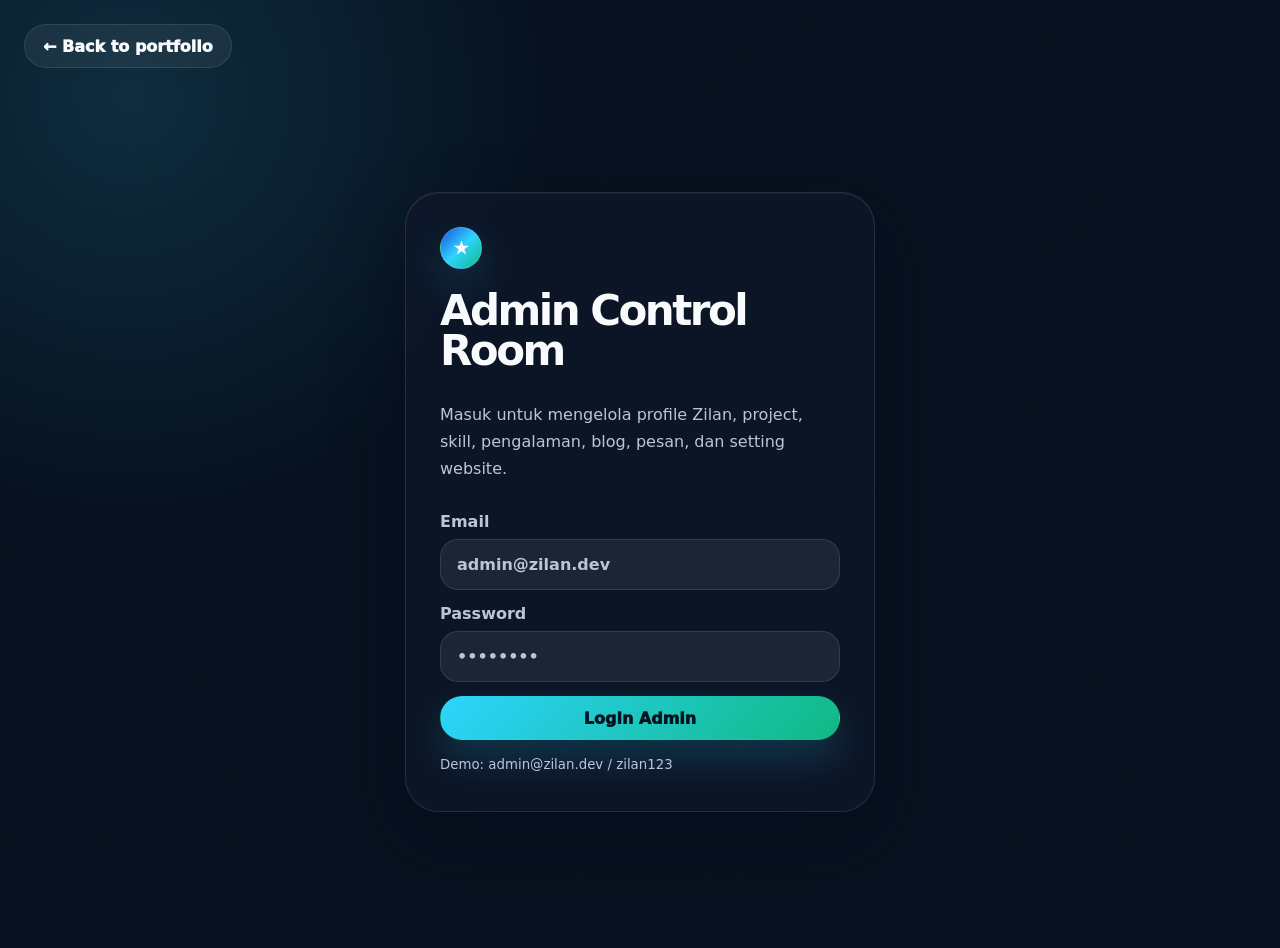
<file: admin-login.html>
<!doctype html>
<html lang="id" data-theme="dark">
<head>
  <meta charset="utf-8" />
  <meta name="viewport" content="width=device-width, initial-scale=1" />
  <meta name="theme-color" content="#080503" />
  <meta name="description" content="Login admin portfolio Zilan Zalilan." />
  <title>Admin Login — Zilan Portfolio</title>
  <link rel="icon" href="assets/profile-zilan.jpg" />
  <link rel="stylesheet" href="css/styles.css?v=5" />
</head>
<body class="admin-login-page">
  <div class="noise" aria-hidden="true"></div>
  <div class="cursor" aria-hidden="true"></div>
  <div class="scroll-progress" id="scrollProgress" aria-hidden="true"></div>
  <div class="loader" id="loader" aria-label="Loading admin login">
    <div class="loader-grid"></div>
    <div class="loader-inner">
      <span class="loader-tag">LOAD SHIELD</span>
      <strong>Login gate</strong>
      <div class="loader-bar"><span></span></div>
      <small>profile • projects • cms</small>
    </div>
  </div>
  <div class="toast" id="toast" role="status" aria-live="polite"></div>

  <section id="adminApp" class="admin-app" hidden>
    <div class="admin-login" id="adminLogin">
      <a href="index.html" class="admin-back">← Back to portfolio</a>
      <form id="loginForm" class="login-card">
        <span class="brand-mark">ZZ</span>
        <h1>Admin Control Room</h1>
        <p>Masuk untuk mengelola profile Zilan, project, skill, pengalaman, blog, pesan, dan setting website.</p>
        <label>Email<input name="email" type="email" value="admin@zilan.dev" required></label>
        <label>Password<input name="password" type="password" value="zilan123" required></label>
        <button class="btn-primary" type="submit">Login Admin</button>
        <small>Demo: admin@zilan.dev / zilan123</small>
      </form>
    </div>
  </section>

  <script src="js/data.js?v=5"></script>
  <script src="js/app.js?v=5"></script>
</body>
</html>
</file>
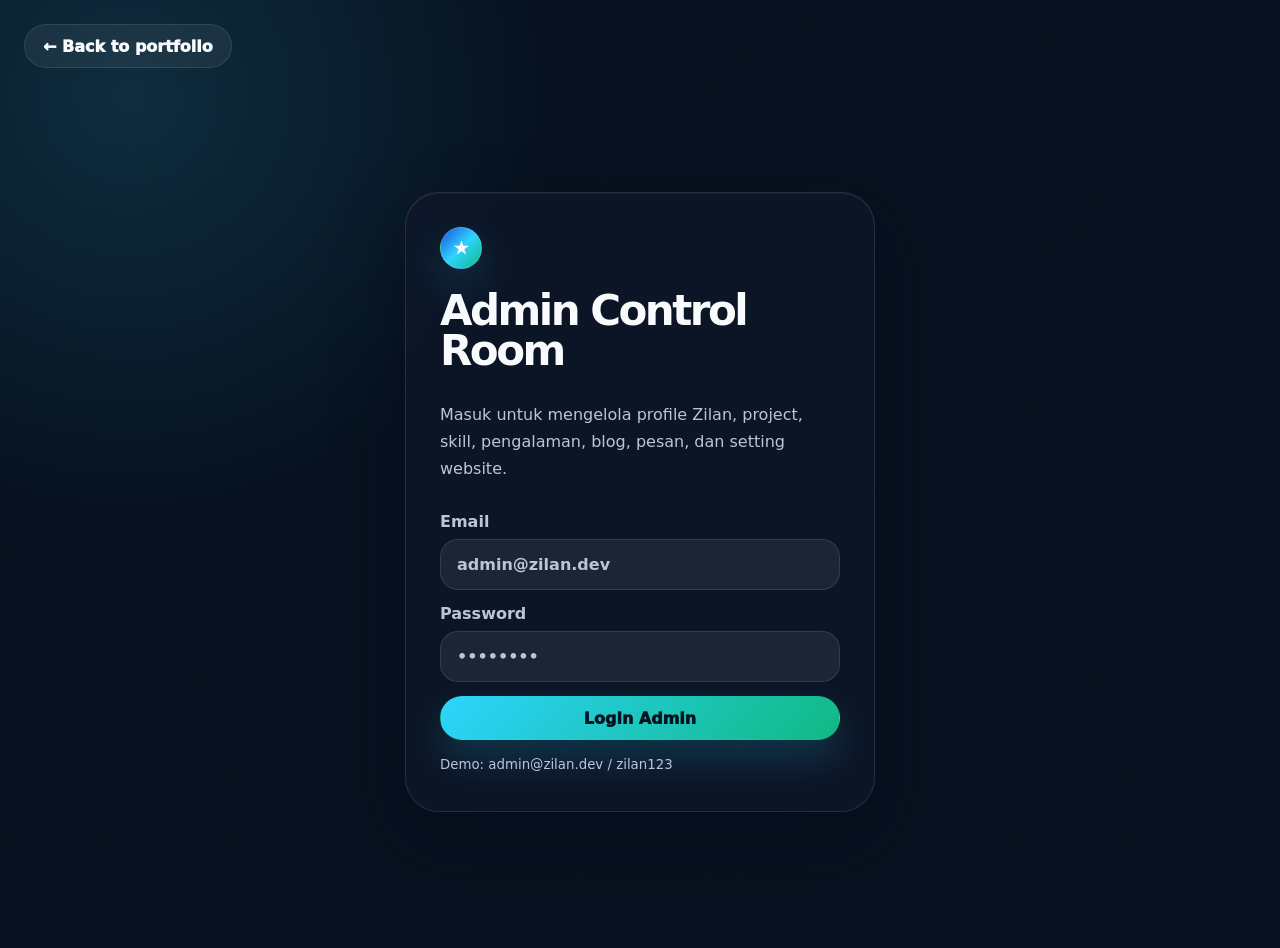
<file: admin.html>
<!doctype html>
<html lang="id" data-theme="dark">
<head>
  <meta charset="utf-8" />
  <meta name="viewport" content="width=device-width, initial-scale=1" />
  <meta name="theme-color" content="#080503" />
  <meta name="description" content="Dashboard admin portfolio Zilan Zalilan." />
  <title>Admin Dashboard — Zilan Portfolio</title>
  <link rel="icon" href="assets/profile-zilan.jpg" />
  <link rel="stylesheet" href="css/styles.css?v=5" />
</head>
<body class="admin-dashboard-page">
  <div class="noise" aria-hidden="true"></div>
  <div class="cursor" aria-hidden="true"></div>
  <div class="scroll-progress" id="scrollProgress" aria-hidden="true"></div>
  <div class="loader" id="loader" aria-label="Loading admin dashboard">
    <div class="loader-grid"></div>
    <div class="loader-inner">
      <span class="loader-tag">LOAD SHIELD</span>
      <strong>Command room</strong>
      <div class="loader-bar"><span></span></div>
      <small>profile • projects • content • settings</small>
    </div>
  </div>
  <div class="toast" id="toast" role="status" aria-live="polite"></div>

  <section id="adminApp" class="admin-app" hidden>
    <div class="admin-dashboard" id="adminDashboard" hidden>
      <aside class="admin-sidebar">
        <div class="admin-brand"><span class="brand-mark">ZZ</span><b>Admin</b></div>
        <button data-admin-tab="overview" class="active">Overview</button>
        <button data-admin-tab="profile">Profile</button>
        <button data-admin-tab="projects">Projects</button>
        <button data-admin-tab="certificates">Certificates</button>
        <button data-admin-tab="education">Education</button>
        <button data-admin-tab="skills">Skills</button>
        <button data-admin-tab="experience">Experience</button>
        <button data-admin-tab="blog">Blog</button>
        <button data-admin-tab="messages">Messages</button>
        <button data-admin-tab="settings">Settings</button>
        <button id="logoutBtn" class="danger-btn">Logout</button>
      </aside>
      <div class="admin-main">
        <header class="admin-top">
          <div><small>Zilan Portfolio CMS</small><h2 id="adminTitle">Overview</h2></div>
          <div class="admin-actions"><button class="hud-btn" id="adminThemeBtn">☾</button><a class="top-cta" href="index.html">Public Site</a></div>
        </header>
        <div id="adminContent" class="admin-content"></div>
      </div>
    </div>
  </section>

  <div class="modal" id="adminModal" hidden>
    <div class="modal-backdrop" data-close-admin></div>
    <form id="adminEditForm" class="admin-edit-modal" role="dialog" aria-modal="true">
      <button type="button" class="modal-close" data-close-admin>×</button>
      <h2 id="editModalTitle">Edit</h2>
      <div id="editModalFields"></div>
      <button class="btn-primary" type="submit">Save Changes</button>
    </form>
  </div>

  <script src="js/data.js?v=5"></script>
  <script src="js/app.js?v=5"></script>
</body>
</html>
</file>
<file: css/styles.css>
:root {
  color-scheme: dark;
  --bg: #080503;
  --bg-2: #140807;
  --panel: rgba(25, 13, 10, .78);
  --panel-strong: rgba(30, 13, 10, .96);
  --line: rgba(255, 214, 122, .16);
  --line-2: rgba(255, 196, 45, .28);
  --text: #fff8e8;
  --muted: #d1bda0;
  --dim: #8d7b6d;
  --cyan: #39d8ff;      /* arc reactor glow */
  --lime: #ffc72c;      /* accent white */
  --violet: #b5121b;    /* armor red */
  --orange: #ff6a1a;
  --pink: #ff3348;
  --green: #39d8ff;
  --danger: #ff2a2a;
  --iron-red: #b5121b;
  --iron-red-2: #6f070b;
  --iron-gold: #ffc72c;
  --arc: #39d8ff;
  --metal: #1d1714;
  --shadow: 0 30px 90px rgba(0,0,0,.52);
  --radius: 28px;
  --font: Inter, ui-sans-serif, system-ui, -apple-system, BlinkMacSystemFont, "Segoe UI", sans-serif;
}

html[data-theme="light"] {
  color-scheme: light;
  --bg: #fff7ea;
  --bg-2: #f6e5c7;
  --panel: rgba(255, 250, 240, .82);
  --panel-strong: rgba(255, 250, 240, .97);
  --line: rgba(115, 11, 14, .16);
  --line-2: rgba(181, 18, 31, .22);
  --text: #190806;
  --muted: #634940;
  --dim: #8b6e5b;
  --shadow: 0 26px 70px rgba(115, 11, 14, .18);
}

* { box-sizing: border-box; }
[hidden] { display: none !important; }
html { scroll-behavior: smooth; }
body {
  margin: 0;
  min-height: 100vh;
  background:
    radial-gradient(circle at 14% 8%, rgba(181,18,31,.26), transparent 29%),
    radial-gradient(circle at 86% 17%, rgba(255,199,44,.18), transparent 30%),
    radial-gradient(circle at 52% 88%, rgba(57,216,255,.10), transparent 28%),
    linear-gradient(135deg, #080503 0%, #140807 48%, #050607 100%);
  color: var(--text);
  font-family: var(--font);
  overflow-x: hidden;
}
body.modal-open { overflow: hidden; }
body::before {
  content: "";
  position: fixed;
  inset: 0;
  pointer-events: none;
  background-image: linear-gradient(rgba(255,255,255,.035) 1px, transparent 1px), linear-gradient(90deg, rgba(255,255,255,.035) 1px, transparent 1px);
  background-size: 70px 70px;
  mask-image: radial-gradient(circle at center, black 0%, transparent 75%);
  z-index: -3;
}
a { color: inherit; text-decoration: none; }
button, input, textarea { font: inherit; color: inherit; }
img { max-width: 100%; display: block; }
::selection { background: var(--lime); color: #06100a; }

.noise {
  position: fixed;
  inset: 0;
  opacity: .065;
  pointer-events: none;
  z-index: 80;
  mix-blend-mode: soft-light;
  background-image: url("data:image/svg+xml,%3Csvg viewBox='0 0 200 200' xmlns='http://www.w3.org/2000/svg'%3E%3Cfilter id='n'%3E%3CfeTurbulence type='fractalNoise' baseFrequency='.9' numOctaves='4' stitchTiles='stitch'/%3E%3C/filter%3E%3Crect width='100%25' height='100%25' filter='url(%23n)' opacity='.65'/%3E%3C/svg%3E");
}
.cursor {
  width: 18px;
  height: 18px;
  border: 1px solid var(--cyan);
  border-radius: 999px;
  position: fixed;
  left: -60px;
  top: -60px;
  z-index: 99;
  pointer-events: none;
  transform: translate(-50%, -50%);
  transition: width .18s, height .18s, opacity .18s;
  box-shadow: 0 0 22px rgba(57,216,255,.32);
}
.scroll-progress {
  position: fixed;
  inset: 0 auto auto 0;
  height: 3px;
  width: 0;
  background: linear-gradient(90deg, var(--iron-red), var(--iron-gold), var(--arc));
  z-index: 100;
}

.loader {
  position: fixed;
  inset: 0;
  z-index: 120;
  display: grid;
  place-items: center;
  background: #060810;
  transition: opacity .55s ease, visibility .55s ease;
}
.loader.hide { opacity: 0; visibility: hidden; }
.loader-grid {
  position: absolute;
  inset: 0;
  background-image: linear-gradient(rgba(57,216,255,.08) 1px, transparent 1px), linear-gradient(90deg, rgba(57,216,255,.08) 1px, transparent 1px);
  background-size: 58px 58px;
  animation: gridMove 1.2s linear infinite;
  opacity: .55;
}
@keyframes gridMove { to { transform: translateY(58px); } }
.loader-inner {
  width: min(430px, calc(100vw - 40px));
  padding: 34px;
  border: 1px solid rgba(255,255,255,.16);
  border-radius: 30px;
  background: rgba(15,20,35,.84);
  box-shadow: var(--shadow);
  backdrop-filter: blur(22px);
  position: relative;
  overflow: hidden;
}
.loader-inner::after {
  content: "";
  position: absolute;
  inset: 0;
  background: linear-gradient(120deg, transparent, rgba(255,255,255,.13), transparent);
  transform: translateX(-130%);
  animation: shine 1.7s infinite;
}
.loader-tag, .kicker {
  display: inline-flex;
  gap: 10px;
  align-items: center;
  color: var(--lime);
  letter-spacing: .16em;
  text-transform: uppercase;
  font-size: 12px;
  font-weight: 900;
}
.loader-inner strong { display: block; font-size: clamp(30px, 6vw, 52px); line-height: .9; text-transform: uppercase; letter-spacing: -.06em; margin: 18px 0; }
.loader-inner small { color: var(--muted); text-transform: uppercase; letter-spacing: .12em; }
.loader-bar { height: 10px; border-radius: 999px; background: rgba(255,255,255,.1); overflow: hidden; margin: 18px 0 14px; }
.loader-bar span { display: block; height: 100%; width: 55%; border-radius: inherit; background: linear-gradient(90deg, var(--iron-red), var(--iron-gold), var(--arc)); animation: loaderPulse 1.2s ease-in-out infinite; }
@keyframes loaderPulse { 0% { transform: translateX(-100%); } 100% { transform: translateX(200%); } }
@keyframes shine { 100% { transform: translateX(130%); } }

.toast {
  position: fixed;
  right: 22px;
  bottom: 22px;
  z-index: 110;
  padding: 15px 18px;
  border-radius: 18px;
  background: var(--panel-strong);
  border: 1px solid var(--line);
  box-shadow: var(--shadow);
  opacity: 0;
  transform: translateY(18px);
  transition: .25s ease;
  pointer-events: none;
}
.toast.show { opacity: 1; transform: translateY(0); }

.topbar {
  position: fixed;
  top: 18px;
  left: 50%;
  transform: translateX(-50%);
  width: min(1180px, calc(100vw - 26px));
  height: 70px;
  padding: 0 14px;
  display: flex;
  align-items: center;
  justify-content: space-between;
  border: 1px solid rgba(255,255,255,.14);
  border-radius: 999px;
  background: rgba(8,12,22,.52);
  backdrop-filter: blur(24px);
  z-index: 90;
  box-shadow: 0 12px 45px rgba(0,0,0,.22);
  transition: .25s ease;
}
html[data-theme="light"] .topbar { background: rgba(255,255,255,.7); }
.topbar.scrolled { height: 62px; background: rgba(8,12,22,.78); border-color: rgba(57,216,255,.24); }
html[data-theme="light"] .topbar.scrolled { background: rgba(255,255,255,.9); }
.brand { display: inline-flex; align-items: center; gap: 12px; padding: 7px; min-width: 170px; }
.brand-mark {
  display: grid;
  place-items: center;
  width: 46px;
  height: 46px;
  border-radius: 50%;
  font-weight: 1000;
  letter-spacing: -.06em;
  color: #051018;
  background: conic-gradient(from 140deg, var(--iron-red), var(--iron-gold), var(--arc), var(--iron-red));
  box-shadow: 0 0 35px rgba(57,216,255,.24);
}
.brand-copy { display: grid; line-height: 1.05; }
.brand-copy b { font-size: 15px; }
.brand-copy small { color: var(--muted); font-size: 11px; text-transform: uppercase; letter-spacing: .12em; }
.nav-links { display: flex; align-items: center; gap: 3px; }
.nav-links a {
  position: relative;
  padding: 11px 14px;
  border-radius: 999px;
  color: var(--muted);
  font-weight: 800;
  font-size: 13px;
  transition: .2s;
}
.nav-links a:hover, .nav-links a.active { color: var(--text); background: rgba(255,255,255,.08); }
.nav-links a.active::after {
  content: "";
  position: absolute;
  left: 16px;
  right: 16px;
  bottom: 7px;
  height: 2px;
  border-radius: 99px;
  background: var(--lime);
}
.top-actions { display: flex; align-items: center; gap: 8px; }
.hud-btn, .menu-btn {
  border: 1px solid var(--line);
  background: rgba(255,255,255,.06);
  height: 42px;
  min-width: 42px;
  border-radius: 999px;
  cursor: pointer;
  display: inline-grid;
  place-items: center;
  transition: .2s ease;
  font-weight: 900;
}
.hud-btn:hover, .menu-btn:hover { transform: translateY(-2px); border-color: var(--cyan); box-shadow: 0 0 22px rgba(57,216,255,.15); }
.top-cta, .btn-primary, .btn-ghost, .btn-line, .primary-link, .admin-back {
  display: inline-flex;
  align-items: center;
  justify-content: center;
  gap: 9px;
  min-height: 44px;
  padding: 0 18px;
  border-radius: 999px;
  font-weight: 1000;
  border: 1px solid transparent;
  cursor: pointer;
  transition: transform .18s ease, box-shadow .18s ease, border-color .18s ease;
}
.top-cta, .btn-primary {
  color: #041016;
  background: linear-gradient(135deg, var(--iron-gold), var(--orange), var(--iron-red));
  box-shadow: 0 16px 32px rgba(57,216,255,.18);
}
.btn-ghost { color: var(--text); background: rgba(255,255,255,.08); border-color: var(--line); }
.btn-line { color: var(--cyan); background: transparent; border-color: var(--line-2); }
.top-cta:hover, .btn-primary:hover, .btn-ghost:hover, .btn-line:hover, .primary-link:hover { transform: translateY(-3px); box-shadow: 0 18px 36px rgba(57,216,255,.2); }
.menu-btn { display: none; width: 44px; }
.menu-btn span { width: 18px; height: 2px; background: currentColor; border-radius: 99px; display: block; margin: 2px 0; }
.mobile-drawer {
  display: none;
  position: fixed;
  top: 96px;
  left: 16px;
  right: 16px;
  z-index: 89;
  padding: 18px;
  border: 1px solid var(--line);
  border-radius: 28px;
  background: var(--panel-strong);
  backdrop-filter: blur(20px);
  box-shadow: var(--shadow);
}
.mobile-drawer.show { display: grid; }
.mobile-drawer a { padding: 15px; border-radius: 16px; font-weight: 900; color: var(--muted); }
.mobile-drawer a:hover { background: rgba(255,255,255,.08); color: var(--text); }

.section-shell {
  width: min(1180px, calc(100vw - 32px));
  margin: 0 auto;
  padding: 120px 0;
  position: relative;
}
.hero {
  min-height: 100vh;
  width: min(1440px, calc(100vw - 20px));
  display: grid;
  grid-template-columns: minmax(0, 1.05fr) minmax(340px, .8fr);
  align-items: center;
  gap: 54px;
  padding-top: 145px;
}
.grid-floor {
  position: absolute;
  inset: 52% -12vw -22% -12vw;
  perspective: 800px;
  background-image: linear-gradient(rgba(57,216,255,.2) 1px, transparent 1px), linear-gradient(90deg, rgba(57,216,255,.17) 1px, transparent 1px);
  background-size: 80px 80px;
  transform: rotateX(64deg);
  transform-origin: top;
  opacity: .28;
  mask-image: linear-gradient(transparent, black 22%, transparent 90%);
  pointer-events: none;
}
.hero-track {
  position: absolute;
  top: 20%;
  right: -10%;
  width: 52vw;
  height: 52vw;
  border-radius: 50%;
  border: 1px solid rgba(57,216,255,.14);
  pointer-events: none;
  animation: slowSpin 32s linear infinite;
}
.hero-track span { position: absolute; inset: 8%; border: 1px solid rgba(255,255,255,.08); border-radius: inherit; }
.hero-track span:nth-child(2) { inset: 18%; border-color: rgba(255,199,44,.12); }
.hero-track span:nth-child(3) { inset: 29%; border-color: rgba(181,18,31,.16); }
@keyframes slowSpin { to { transform: rotate(360deg); } }
.kicker span {
  width: 10px;
  height: 10px;
  border-radius: 50%;
  background: var(--lime);
  box-shadow: 0 0 22px var(--lime);
}
.hero-copy h1 {
  margin: 0;
  font-size: clamp(74px, 12vw, 185px);
  line-height: .75;
  letter-spacing: -.11em;
  text-transform: uppercase;
  font-weight: 1000;
}
.hero-copy h1 span { display: block; }
.hero-copy h1 span:nth-child(1) { color: var(--text); }
.hero-copy h1 span:nth-child(2) {
  color: transparent;
  -webkit-text-stroke: 1.6px rgba(255,255,255,.75);
  text-shadow: 0 0 34px rgba(57,216,255,.14);
}
html[data-theme="light"] .hero-copy h1 span:nth-child(2) { -webkit-text-stroke-color: rgba(7,17,31,.72); }
.hero-copy h1 span:nth-child(3) {
  background: linear-gradient(110deg, var(--iron-gold), var(--orange), var(--iron-red), var(--arc));
  background-clip: text;
  -webkit-background-clip: text;
  color: transparent;
}
.hero-name {
  font-size: clamp(24px, 4vw, 48px);
  font-weight: 1000;
  margin: 30px 0 6px;
  letter-spacing: -.04em;
}
.hero-role, .hero-desc { max-width: 710px; color: var(--muted); line-height: 1.8; font-size: 16px; }
.hero-role { color: var(--cyan); font-weight: 800; }
.hero-actions { display: flex; flex-wrap: wrap; gap: 12px; margin-top: 28px; }
.hero-stage {
  position: relative;
  min-height: 620px;
  display: grid;
  place-items: center;
  transform-style: preserve-3d;
}
.stage-status {
  position: absolute;
  top: 12%;
  left: 0;
  z-index: 3;
  display: grid;
  gap: 2px;
  padding: 14px 18px 14px 46px;
  border-radius: 20px;
  background: var(--panel);
  border: 1px solid var(--line);
  backdrop-filter: blur(18px);
  box-shadow: var(--shadow);
}
.live-dot { position: absolute; top: 21px; left: 19px; width: 14px; height: 14px; border-radius: 50%; background: var(--green); box-shadow: 0 0 18px var(--green); }
.stage-status small, .floating-stat small { color: var(--muted); text-transform: uppercase; letter-spacing: .12em; font-size: 11px; font-weight: 900; }
.profile-frame {
  position: relative;
  width: min(430px, 76vw);
  aspect-ratio: .82;
  border-radius: 46px;
  padding: 16px;
  background: linear-gradient(140deg, rgba(181,18,31,.96), rgba(255,199,44,.92), rgba(57,216,255,.58));
  box-shadow: 0 40px 130px rgba(57,216,255,.18);
  overflow: hidden;
  cursor: pointer;
  transition: .3s ease;
}
.profile-frame.locked { transform: scale(.98) rotate(-1deg); box-shadow: 0 0 0 7px rgba(255,199,44,.12), 0 40px 140px rgba(255,199,44,.16); }
.profile-frame::before {
  content: "";
  position: absolute;
  inset: 16px;
  border-radius: 34px;
  background: radial-gradient(circle at 50% 20%, rgba(57,216,255,.4), transparent 35%), #0a0e18;
  z-index: 0;
}
.profile-frame img {
  position: relative;
  z-index: 1;
  width: 100%;
  height: 100%;
  object-fit: cover;
  object-position: center;
  border-radius: 32px;
  filter: contrast(1.05) saturate(.95);
}
.profile-scan {
  position: absolute;
  inset: 18px;
  z-index: 2;
  border-radius: 32px;
  background: linear-gradient(180deg, transparent 0 45%, rgba(57,216,255,.24) 48%, transparent 51% 100%);
  mix-blend-mode: screen;
  animation: scan 3s ease-in-out infinite;
  pointer-events: none;
}
@keyframes scan { 0%,100% { transform: translateY(-42%); opacity: .25; } 50% { transform: translateY(42%); opacity: .8; } }
.lock-chip {
  position: absolute;
  right: 30px;
  bottom: 30px;
  z-index: 3;
  border: 1px solid rgba(255,255,255,.18);
  background: rgba(4,8,16,.72);
  padding: 11px 14px;
  border-radius: 999px;
  font-weight: 900;
  color: var(--lime);
  cursor: pointer;
}
.floating-stat {
  position: absolute;
  z-index: 4;
  padding: 16px 18px;
  border-radius: 22px;
  background: var(--panel);
  border: 1px solid var(--line);
  backdrop-filter: blur(20px);
  box-shadow: var(--shadow);
  animation: floaty 6s ease-in-out infinite;
}
.floating-stat b { display: block; margin-top: 5px; font-size: 20px; }
.stat-one { right: -8px; top: 27%; }
.stat-two { left: 3%; bottom: 20%; animation-delay: -2s; }
.stat-three { right: 8%; bottom: 8%; animation-delay: -4s; }
@keyframes floaty { 0%,100% { transform: translate3d(0,0,0); } 50% { transform: translate3d(0,-16px,0); } }
.side-social {
  position: absolute;
  left: 0;
  bottom: 42px;
  display: flex;
  gap: 10px;
}
.side-social a { color: var(--muted); font-weight: 900; font-size: 13px; border-bottom: 1px solid transparent; }
.side-social a:hover { color: var(--lime); border-color: var(--lime); }

.velocity-strip {
  width: min(1180px, calc(100vw - 32px));
  margin: -40px auto 0;
  display: grid;
  grid-template-columns: repeat(5, 1fr);
  gap: 10px;
  position: relative;
  z-index: 5;
}
.strip-card {
  border: 1px solid var(--line);
  background: var(--panel);
  border-radius: 24px;
  padding: 18px;
  min-height: 124px;
  display: grid;
  align-content: space-between;
  backdrop-filter: blur(20px);
  box-shadow: 0 20px 60px rgba(0,0,0,.14);
  overflow: hidden;
  position: relative;
}
.strip-card::after { content: ""; position: absolute; inset: auto -20% -40% 20%; height: 80%; background: radial-gradient(circle, rgba(57,216,255,.17), transparent 62%); }
.strip-card span { color: var(--dim); font-weight: 1000; }
.strip-card b { font-size: 30px; letter-spacing: -.05em; }
.strip-card small { color: var(--muted); font-weight: 800; }
.marquee {
  display: flex;
  overflow: hidden;
  gap: 0;
  width: 100vw;
  padding: 34px 0 0;
  color: transparent;
  -webkit-text-stroke: 1px rgba(255,255,255,.24);
  font-size: clamp(48px, 9vw, 112px);
  font-weight: 1000;
  text-transform: uppercase;
  letter-spacing: -.08em;
}
html[data-theme="light"] .marquee { -webkit-text-stroke-color: rgba(7,17,31,.22); }
.marquee div { display: flex; flex: 0 0 auto; gap: .22em; min-width: max-content; animation: marquee 28s linear infinite; }
.marquee span::after { content: " /"; color: var(--lime); -webkit-text-stroke: 0; }
@keyframes marquee { to { transform: translateX(-100%); } }

.section-heading { max-width: 760px; margin-bottom: 34px; }
.section-heading h2, .section-pin h2, .hall-copy h2, .contact-panel h2, .split-title h2 {
  margin: 0;
  font-size: clamp(44px, 8vw, 102px);
  line-height: .86;
  letter-spacing: -.08em;
  text-transform: uppercase;
}
.section-heading p, .section-pin p + p, .hall-copy p, .contact-panel p, .split-title p { color: var(--muted); line-height: 1.8; }
.marker-swipe {
  position: relative;
  isolation: isolate;
}
.marker-swipe::after {
  content: "";
  position: absolute;
  left: -.04em;
  right: -.04em;
  bottom: .05em;
  height: .32em;
  z-index: -1;
  background: linear-gradient(90deg, rgba(181,18,31,.86), rgba(255,199,44,.72), rgba(57,216,255,.44));
  transform-origin: left;
  transform: scaleX(0);
  transition: transform .75s cubic-bezier(.2,1,.2,1);
}
.show .marker-swipe::after, .marker-swipe.show::after { transform: scaleX(1); }
.message-grid {
  display: grid;
  grid-template-columns: .82fr 1.18fr;
  gap: 28px;
  align-items: stretch;
  margin-top: 42px;
}
.message-copy {
  border: 1px solid var(--line);
  border-radius: var(--radius);
  background: var(--panel);
  padding: clamp(24px, 4vw, 42px);
  backdrop-filter: blur(20px);
  box-shadow: var(--shadow);
}
.message-copy p { color: var(--muted); line-height: 1.9; font-size: 17px; }
.message-copy blockquote { margin: 28px 0; font-size: clamp(24px, 4vw, 42px); line-height: 1.05; letter-spacing: -.05em; font-weight: 1000; }
.signature { font-size: 32px; color: var(--lime); font-weight: 1000; font-style: italic; transform: rotate(-4deg); transform-origin: left; }
.mosaic {
  display: grid;
  grid-template-columns: 1.1fr .9fr;
  grid-template-rows: 1fr 1fr;
  gap: 14px;
  min-height: 560px;
}
.mosaic article {
  position: relative;
  overflow: hidden;
  border: 1px solid var(--line);
  border-radius: var(--radius);
  background: var(--panel);
  box-shadow: var(--shadow);
}
.mosaic article:first-child { grid-row: span 2; }
.mosaic img { width: 100%; height: 100%; object-fit: cover; transition: transform .7s ease; }
.mosaic article:hover img { transform: scale(1.08); }
.mosaic span {
  position: absolute;
  left: 18px;
  bottom: 18px;
  padding: 9px 12px;
  border-radius: 999px;
  background: rgba(0,0,0,.58);
  border: 1px solid rgba(255,255,255,.15);
  font-weight: 1000;
  color: #fff;
}

.focus-section, .journey-section { display: grid; grid-template-columns: .45fr 1fr; gap: 42px; align-items: start; }
.split-title { position: sticky; top: 120px; }
.split-title h2 span { display: block; }
.split-title h2 span:nth-child(2) { color: transparent; -webkit-text-stroke: 1px currentColor; color: transparent; -webkit-text-stroke-color: rgba(255,255,255,.7); }
html[data-theme="light"] .split-title h2 span:nth-child(2) { -webkit-text-stroke-color: rgba(7,17,31,.65); }
.focus-grid { display: grid; grid-template-columns: repeat(2, minmax(0,1fr)); gap: 16px; }
.focus-card, .stack-card, .blog-card, .journey-item {
  position: relative;
  overflow: hidden;
  border: 1px solid var(--line);
  border-radius: var(--radius);
  background: var(--panel);
  backdrop-filter: blur(22px);
  box-shadow: 0 20px 60px rgba(0,0,0,.16);
  transition: transform .24s ease, border-color .24s ease, background .24s ease;
}
.focus-card { min-height: 230px; padding: 26px; display: grid; align-content: space-between; }
.focus-card::before, .stack-card::before, .blog-card::before, .project-card::before {
  content: "";
  position: absolute;
  inset: 0;
  background: radial-gradient(circle at var(--x, 50%) var(--y, 50%), rgba(57,216,255,.2), transparent 35%);
  opacity: 0;
  transition: opacity .2s;
}
.focus-card:hover, .stack-card:hover, .blog-card:hover, .journey-item:hover { transform: translateY(-6px); border-color: rgba(57,216,255,.34); }
.focus-card:hover::before, .stack-card:hover::before, .blog-card:hover::before, .project-card:hover::before { opacity: 1; }
.focus-card .icon { font-size: 44px; color: var(--lime); }
.focus-card h3 { margin: 0; font-size: 24px; letter-spacing: -.04em; }
.focus-card p { color: var(--muted); line-height: 1.75; margin: 0; }

.project-control {
  display: flex;
  justify-content: space-between;
  align-items: center;
  gap: 16px;
  margin: 22px 0 28px;
}
.filter-tabs { display: flex; flex-wrap: wrap; gap: 8px; }
.filter-tabs button {
  padding: 11px 14px;
  border-radius: 999px;
  border: 1px solid var(--line);
  background: rgba(255,255,255,.05);
  color: var(--muted);
  cursor: pointer;
  font-weight: 900;
  transition: .2s;
}
.filter-tabs button.active, .filter-tabs button:hover { color: #041016; border-color: transparent; background: var(--lime); }
.search-box {
  min-width: min(330px, 100%);
  height: 48px;
  padding: 0 14px;
  display: flex;
  align-items: center;
  gap: 10px;
  border: 1px solid var(--line);
  background: var(--panel);
  border-radius: 999px;
}
.search-box input { width: 100%; border: 0; outline: 0; background: transparent; color: var(--text); }
.featured-system {
  border: 1px solid rgba(57,216,255,.22);
  border-radius: 36px;
  background: linear-gradient(135deg, rgba(57,216,255,.11), rgba(181,18,31,.08)), var(--panel);
  backdrop-filter: blur(24px);
  box-shadow: var(--shadow);
  overflow: hidden;
  display: grid;
  grid-template-columns: 1.08fr .92fr;
  min-height: 520px;
  margin-bottom: 18px;
}
.feature-media { position: relative; min-height: 470px; overflow: hidden; }
.feature-media img { width: 100%; height: 100%; object-fit: cover; transition: transform 1.2s ease; }
.featured-system:hover .feature-media img { transform: scale(1.06); }
.feature-media::after { content: ""; position: absolute; inset: 0; background: linear-gradient(90deg, transparent 50%, rgba(7,10,18,.7)); }
html[data-theme="light"] .feature-media::after { background: linear-gradient(90deg, transparent 50%, rgba(255,255,255,.64)); }
.feature-copy { padding: clamp(26px, 4vw, 48px); display: grid; align-content: center; gap: 18px; }
.project-label { color: var(--lime); letter-spacing: .14em; text-transform: uppercase; font-weight: 1000; font-size: 12px; }
.feature-copy h3 { font-size: clamp(34px, 5vw, 62px); line-height: .92; letter-spacing: -.07em; margin: 0; text-transform: uppercase; }
.feature-copy p { color: var(--muted); line-height: 1.85; }
.tech-list { display: flex; flex-wrap: wrap; gap: 7px; }
.tech-list span, .tag {
  padding: 8px 10px;
  border-radius: 999px;
  background: rgba(255,255,255,.07);
  border: 1px solid var(--line);
  color: var(--muted);
  font-weight: 900;
  font-size: 12px;
}
.project-actions { display: flex; flex-wrap: wrap; gap: 9px; }
.primary-link {
  color: var(--lime);
  background: rgba(255,199,44,.1);
  border: 1px solid rgba(255,199,44,.26);
  min-height: 40px;
  padding: 0 14px;
  border-radius: 999px;
  font-weight: 1000;
}
.project-grid { display: grid; grid-template-columns: repeat(2, minmax(0,1fr)); gap: 18px; }
.project-card {
  position: relative;
  overflow: hidden;
  border: 1px solid var(--line);
  border-radius: 30px;
  background: var(--panel);
  backdrop-filter: blur(22px);
  box-shadow: 0 22px 70px rgba(0,0,0,.18);
  transition: .24s ease;
}
.project-card:hover { transform: translateY(-8px); border-color: rgba(57,216,255,.34); }
.project-card img { width: 100%; height: 260px; object-fit: cover; transition: transform .7s ease; }
.project-card:hover img { transform: scale(1.06); }
.project-card-body { padding: 24px; }
.project-card h3 { margin: 8px 0 10px; font-size: 26px; line-height: 1.05; letter-spacing: -.04em; }
.project-card p { color: var(--muted); line-height: 1.7; }

.hall-section { display: grid; grid-template-columns: .45fr 1fr; gap: 32px; align-items: start; }
.hall-copy { position: sticky; top: 120px; }
.hall-rail {
  display: grid;
  gap: 18px;
}
.hall-item {
  position: relative;
  min-height: 360px;
  border-radius: 34px;
  overflow: hidden;
  border: 1px solid var(--line);
  box-shadow: var(--shadow);
  transform: translateZ(0);
}
.hall-item:nth-child(even) { margin-left: 70px; }
.hall-item img { width: 100%; height: 100%; object-fit: cover; transition: transform .9s ease; }
.hall-item:hover img { transform: scale(1.07); }
.hall-item span {
  position: absolute;
  left: 20px;
  top: 20px;
  color: #041016;
  background: var(--lime);
  border-radius: 999px;
  padding: 9px 13px;
  font-weight: 1000;
}

.stack-grid { display: grid; grid-template-columns: repeat(3, minmax(0,1fr)); gap: 16px; }
.stack-card { padding: 26px; min-height: 260px; }
.stack-card h3 { margin: 0 0 18px; font-size: 28px; letter-spacing: -.05em; }
.stack-meter { height: 8px; background: rgba(255,255,255,.09); border-radius: 999px; overflow: hidden; margin: 0 0 20px; }
.stack-meter span { display: block; height: 100%; border-radius: inherit; background: linear-gradient(90deg, var(--iron-red), var(--iron-gold), var(--arc)); }
.stack-tags { display: flex; flex-wrap: wrap; gap: 8px; }

.journey-road { display: grid; gap: 16px; position: relative; }
.journey-road::before { content: ""; position: absolute; left: 24px; top: 0; bottom: 0; width: 2px; background: linear-gradient(var(--lime), var(--cyan), var(--violet)); }
.journey-item { padding: 24px 24px 24px 70px; }
.journey-item::before { content: ""; position: absolute; left: 15px; top: 32px; width: 20px; height: 20px; border-radius: 50%; background: var(--bg); border: 3px solid var(--lime); box-shadow: 0 0 22px rgba(255,199,44,.34); }
.journey-item small { color: var(--lime); font-weight: 1000; text-transform: uppercase; letter-spacing: .13em; }
.journey-item h3 { margin: 8px 0; font-size: 25px; letter-spacing: -.04em; }
.journey-item p { color: var(--muted); line-height: 1.7; }

.blog-grid { display: grid; grid-template-columns: repeat(3, minmax(0,1fr)); gap: 16px; }
.blog-card { padding: 24px; min-height: 260px; display: grid; align-content: space-between; }
.blog-card small { color: var(--lime); text-transform: uppercase; letter-spacing: .12em; font-weight: 1000; }
.blog-card h3 { font-size: 25px; letter-spacing: -.04em; line-height: 1.1; }
.blog-card p { color: var(--muted); line-height: 1.7; }

.contact-panel {
  display: grid;
  grid-template-columns: .9fr 1fr;
  gap: 32px;
  border-radius: 40px;
  border: 1px solid var(--line-2);
  background: linear-gradient(135deg, rgba(57,216,255,.12), rgba(181,18,31,.08)), var(--panel);
  padding: clamp(26px, 5vw, 56px);
  backdrop-filter: blur(24px);
  box-shadow: var(--shadow);
  overflow: hidden;
}
.contact-links { display: grid; gap: 10px; margin-top: 24px; }
.contact-links a { color: var(--muted); font-weight: 900; }
.contact-links a:hover { color: var(--lime); }
.contact-form { display: grid; gap: 12px; }
.contact-form input, .contact-form textarea, .login-card input, .admin-edit-modal input, .admin-edit-modal textarea, .admin-edit-modal select {
  width: 100%;
  border: 1px solid var(--line);
  border-radius: 18px;
  background: rgba(255,255,255,.07);
  padding: 15px 16px;
  outline: none;
  transition: .2s;
}
.contact-form textarea, .admin-edit-modal textarea { min-height: 150px; resize: vertical; }
.contact-form input:focus, .contact-form textarea:focus, .login-card input:focus, .admin-edit-modal input:focus, .admin-edit-modal textarea:focus, .admin-edit-modal select:focus { border-color: var(--cyan); box-shadow: 0 0 0 4px rgba(57,216,255,.12); }

.footer { width: min(1180px, calc(100vw - 32px)); margin: 40px auto 28px; border-top: 1px solid var(--line); padding-top: 28px; }
.footer-big { font-size: clamp(42px, 11vw, 142px); line-height: .78; text-transform: uppercase; letter-spacing: -.09em; font-weight: 1000; color: transparent; -webkit-text-stroke: 1px rgba(255,255,255,.25); }
html[data-theme="light"] .footer-big { -webkit-text-stroke-color: rgba(7,17,31,.2); }
.footer-row { display: flex; flex-wrap: wrap; justify-content: space-between; gap: 16px; color: var(--muted); font-weight: 800; margin-top: 22px; }
.footer-row a:hover { color: var(--lime); }

.modal, .quick-search {
  position: fixed;
  inset: 0;
  z-index: 105;
  display: grid;
  place-items: center;
  padding: 20px;
}
.modal[hidden], .quick-search[hidden] { display: none; }
.modal-backdrop, .quick-backdrop { position: absolute; inset: 0; background: rgba(0,0,0,.66); backdrop-filter: blur(12px); }
.case-modal, .quick-panel, .admin-edit-modal {
  position: relative;
  z-index: 2;
  width: min(1040px, 100%);
  max-height: min(88vh, 940px);
  overflow: auto;
  border: 1px solid var(--line);
  border-radius: 36px;
  background: var(--panel-strong);
  box-shadow: var(--shadow);
  padding: clamp(22px, 4vw, 42px);
}
.modal-close {
  position: sticky;
  top: 0;
  float: right;
  width: 44px;
  height: 44px;
  border: 1px solid var(--line);
  background: rgba(255,255,255,.08);
  border-radius: 50%;
  cursor: pointer;
  z-index: 3;
  font-size: 28px;
}
.case-hero { display: grid; grid-template-columns: 1.05fr .95fr; gap: 26px; clear: both; }
.case-hero img { width: 100%; height: 460px; object-fit: cover; border-radius: 26px; border: 1px solid var(--line); }
.case-copy h2 { font-size: clamp(34px, 6vw, 70px); line-height: .88; letter-spacing: -.07em; margin: 12px 0; text-transform: uppercase; }
.case-copy p { color: var(--muted); line-height: 1.8; }
.case-grid { display: grid; grid-template-columns: repeat(2, minmax(0,1fr)); gap: 12px; margin-top: 24px; }
.case-box { border: 1px solid var(--line); border-radius: 22px; padding: 18px; background: rgba(255,255,255,.04); }
.case-box b { color: var(--lime); display: block; margin-bottom: 8px; }
.case-box p { color: var(--muted); line-height: 1.7; margin: 0; }
.quick-panel { width: min(720px, 100%); padding: 16px; }
.quick-panel input { width: 100%; border: 0; outline: 0; padding: 18px 18px; background: rgba(255,255,255,.08); border-radius: 20px; margin-bottom: 12px; }
.quick-item { display: flex; justify-content: space-between; align-items: center; gap: 12px; padding: 14px; border-radius: 18px; cursor: pointer; }
.quick-item:hover { background: rgba(255,255,255,.08); }
.quick-item small { color: var(--muted); }

.admin-app {
  min-height: 100vh;
  background: radial-gradient(circle at 10% 10%, rgba(57,216,255,.14), transparent 30%), var(--bg);
  padding: 24px;
}
.admin-login { min-height: calc(100vh - 48px); display: grid; place-items: center; position: relative; }
.admin-back { position: absolute; left: 0; top: 0; color: var(--text); background: rgba(255,255,255,.06); border-color: var(--line); }
.login-card {
  width: min(470px, 100%);
  border: 1px solid var(--line);
  border-radius: 34px;
  background: var(--panel-strong);
  padding: 34px;
  box-shadow: var(--shadow);
  display: grid;
  gap: 14px;
}
.login-card h1 { font-size: 42px; line-height: .95; letter-spacing: -.06em; margin: 8px 0 0; }
.login-card p, .login-card small { color: var(--muted); line-height: 1.7; }
.login-card label { display: grid; gap: 8px; color: var(--muted); font-weight: 900; }
.admin-dashboard {
  min-height: calc(100vh - 48px);
  display: grid;
  grid-template-columns: 260px 1fr;
  gap: 18px;
}
.admin-sidebar {
  border: 1px solid var(--line);
  background: var(--panel-strong);
  border-radius: 28px;
  padding: 14px;
  position: sticky;
  top: 24px;
  height: calc(100vh - 48px);
}
.admin-brand { display: flex; align-items: center; gap: 12px; padding: 8px 8px 16px; }
.admin-sidebar button {
  width: 100%;
  border: 0;
  border-radius: 16px;
  background: transparent;
  text-align: left;
  padding: 13px 14px;
  cursor: pointer;
  color: var(--muted);
  font-weight: 900;
}
.admin-sidebar button.active, .admin-sidebar button:hover { background: rgba(255,255,255,.08); color: var(--text); }
.admin-sidebar .danger-btn { color: var(--danger); margin-top: 10px; }
.admin-main { display: grid; grid-template-rows: auto 1fr; gap: 18px; min-width: 0; }
.admin-top, .admin-content {
  border: 1px solid var(--line);
  border-radius: 28px;
  background: var(--panel-strong);
  box-shadow: 0 20px 60px rgba(0,0,0,.14);
}
.admin-top { display: flex; justify-content: space-between; align-items: center; gap: 18px; padding: 20px; }
.admin-top small { color: var(--lime); text-transform: uppercase; letter-spacing: .12em; font-weight: 1000; }
.admin-top h2 { margin: 4px 0 0; font-size: 32px; letter-spacing: -.05em; }
.admin-actions { display: flex; gap: 10px; align-items: center; }
.admin-content { padding: 20px; min-height: 620px; overflow: hidden; }
.admin-cards { display: grid; grid-template-columns: repeat(4, minmax(0,1fr)); gap: 14px; }
.admin-card { border: 1px solid var(--line); border-radius: 24px; padding: 22px; background: rgba(255,255,255,.04); }
.admin-card small { color: var(--muted); font-weight: 900; text-transform: uppercase; letter-spacing: .12em; }
.admin-card b { display: block; font-size: 34px; margin-top: 10px; }
.admin-toolbar { display: flex; justify-content: space-between; align-items: center; gap: 14px; margin-bottom: 16px; }
.admin-table-wrap { overflow: auto; border: 1px solid var(--line); border-radius: 22px; }
.admin-table { width: 100%; border-collapse: collapse; min-width: 760px; }
.admin-table th, .admin-table td { padding: 14px; text-align: left; border-bottom: 1px solid var(--line); color: var(--muted); }
.admin-table th { color: var(--text); font-size: 12px; text-transform: uppercase; letter-spacing: .12em; }
.admin-table td strong { color: var(--text); }
.table-actions { display: flex; gap: 8px; }
.mini-btn { border: 1px solid var(--line); background: rgba(255,255,255,.06); border-radius: 12px; padding: 8px 10px; cursor: pointer; font-weight: 900; }
.mini-btn:hover { border-color: var(--cyan); }
.mini-btn.danger { color: var(--danger); }
.admin-form-grid { display: grid; grid-template-columns: repeat(2, minmax(0,1fr)); gap: 14px; }
.admin-form-grid label { display: grid; gap: 8px; color: var(--muted); font-weight: 900; }
.admin-edit-modal { width: min(760px, 100%); display: grid; gap: 16px; }
.admin-edit-modal h2 { margin: 0; }
.admin-edit-modal label { display: grid; gap: 8px; color: var(--muted); font-weight: 900; margin-bottom: 12px; }

.reveal { opacity: 0; transform: translateY(42px); transition: opacity .72s ease, transform .72s cubic-bezier(.2,1,.2,1); }
.reveal.show { opacity: 1; transform: translateY(0); }
.delay-1 { transition-delay: .12s; }
.delay-2 { transition-delay: .22s; }

@media (max-width: 1040px) {
  .nav-links, .top-cta { display: none; }
  .menu-btn { display: inline-grid; }
  .hero, .message-grid, .focus-section, .hall-section, .journey-section, .contact-panel, .featured-system, .case-hero { grid-template-columns: 1fr; }
  .hero-stage { min-height: 540px; }
  .side-social { position: relative; bottom: auto; margin-top: 20px; }
  .velocity-strip, .stack-grid, .blog-grid { grid-template-columns: repeat(2, minmax(0,1fr)); }
  .split-title, .hall-copy { position: static; }
  .feature-media { min-height: 360px; }
  .project-control { flex-direction: column; align-items: stretch; }
  .search-box { width: 100%; }
  .admin-dashboard { grid-template-columns: 1fr; }
  .admin-sidebar { position: relative; top: auto; height: auto; display: grid; grid-template-columns: repeat(2, 1fr); }
  .admin-brand { grid-column: 1/-1; }
}
@media (max-width: 720px) {
  .cursor { display: none; }
  .topbar { top: 10px; width: calc(100vw - 20px); }
  .brand-copy { display: none; }
  .search-trigger { display: none; }
  .section-shell { width: min(100% - 22px, 1180px); padding: 78px 0; }
  .hero { width: min(100% - 22px, 1180px); padding-top: 115px; gap: 28px; }
  .hero-copy h1 { font-size: clamp(62px, 19vw, 100px); }
  .profile-frame { width: min(330px, 82vw); }
  .floating-stat { position: relative; inset: auto !important; justify-self: stretch; width: min(100%, 330px); }
  .hero-stage { min-height: auto; gap: 10px; }
  .stage-status { position: relative; top: auto; left: auto; width: min(100%, 330px); }
  .velocity-strip, .focus-grid, .project-grid, .stack-grid, .blog-grid { grid-template-columns: 1fr; }
  .mosaic { grid-template-columns: 1fr; grid-template-rows: auto; min-height: auto; }
  .mosaic article:first-child { grid-row: auto; }
  .mosaic article { min-height: 260px; }
  .hall-item, .hall-item:nth-child(even) { margin-left: 0; min-height: 260px; }
  .project-card img { height: 220px; }
  .admin-cards { grid-template-columns: 1fr; }
  .admin-sidebar { grid-template-columns: 1fr; }
  .admin-form-grid, .case-grid { grid-template-columns: 1fr; }
  .footer-row { display: grid; }
}

/* Professional refinement requested: slightly smaller cinematic headlines + premium contact icons */
.hero-copy h1 {
  font-size: clamp(58px, 9.4vw, 148px);
  line-height: .82;
  letter-spacing: -.09em;
  max-width: 760px;
}
.section-pin h2 {
  font-size: clamp(40px, 6.1vw, 82px);
  line-height: .92;
  letter-spacing: -.07em;
  max-width: 1040px;
}
.message-section { padding-top: 96px; }

.floating-contact-rail {
  position: fixed;
  right: clamp(16px, 2.1vw, 34px);
  top: 50%;
  transform: translateY(-50%);
  z-index: 86;
  display: grid;
  gap: 10px;
  padding: 12px;
  border: 1px solid rgba(255,255,255,.14);
  border-radius: 28px;
  background: rgba(8,12,22,.58);
  backdrop-filter: blur(22px);
  box-shadow: 0 24px 80px rgba(0,0,0,.24);
}
html[data-theme="light"] .floating-contact-rail { background: rgba(255,255,255,.78); }
.contact-rail-title {
  writing-mode: vertical-rl;
  justify-self: center;
  color: var(--dim);
  text-transform: uppercase;
  letter-spacing: .18em;
  font-size: 10px;
  font-weight: 1000;
  padding: 4px 0 8px;
}
.contact-icon {
  position: relative;
  width: 48px;
  height: 48px;
  display: grid;
  place-items: center;
  border-radius: 18px;
  border: 1px solid var(--line);
  background: linear-gradient(135deg, rgba(255,255,255,.08), rgba(255,255,255,.03));
  color: var(--text);
  transition: transform .2s ease, border-color .2s ease, box-shadow .2s ease, background .2s ease;
}
.contact-icon svg {
  width: 21px;
  height: 21px;
  fill: currentColor;
}
.contact-icon span {
  position: absolute;
  right: calc(100% + 10px);
  top: 50%;
  transform: translate(8px, -50%);
  opacity: 0;
  pointer-events: none;
  white-space: nowrap;
  padding: 8px 11px;
  border: 1px solid var(--line);
  border-radius: 999px;
  background: var(--panel-strong);
  color: var(--text);
  font-size: 12px;
  font-weight: 1000;
  box-shadow: var(--shadow);
  transition: .2s ease;
}
.contact-icon:hover {
  transform: translateX(-4px) scale(1.04);
  border-color: rgba(57,216,255,.42);
  box-shadow: 0 0 28px rgba(57,216,255,.18);
}
.contact-icon:hover span { transform: translate(0, -50%); opacity: 1; }
.contact-icon.gmail { color: #ff6b6b; }
.contact-icon.github { color: var(--text); }
.contact-icon.linkedin { color: #6ed2ff; }
.contact-icon.website { color: var(--lime); }

.contact-pills {
  left: 0;
  right: auto;
  bottom: 34px;
  flex-wrap: wrap;
  max-width: 720px;
}
.contact-pills a {
  display: inline-flex;
  align-items: center;
  gap: 8px;
  min-height: 38px;
  padding: 0 13px;
  border: 1px solid var(--line);
  border-radius: 999px;
  background: rgba(255,255,255,.06);
  backdrop-filter: blur(16px);
  color: var(--muted);
  font-weight: 1000;
  font-size: 12px;
  box-shadow: 0 12px 28px rgba(0,0,0,.12);
}
.contact-pills a span {
  display: inline-grid;
  place-items: center;
  width: 20px;
  height: 20px;
  border-radius: 50%;
  background: linear-gradient(135deg, var(--iron-gold), var(--orange), var(--iron-red));
  color: #041016;
  font-size: 11px;
  font-weight: 1000;
}
.contact-pills a:hover {
  color: var(--text);
  border-color: rgba(57,216,255,.38);
  transform: translateY(-2px);
}

@media (max-width: 1280px) {
  .floating-contact-rail { right: 10px; transform: translateY(-50%) scale(.92); transform-origin: right center; }
}
@media (max-width: 1040px) {
  .floating-contact-rail {
    top: auto;
    left: 50%;
    right: auto;
    bottom: 14px;
    transform: translateX(-50%);
    grid-auto-flow: column;
    grid-auto-columns: max-content;
    border-radius: 999px;
    padding: 8px;
  }
  .contact-rail-title { display: none; }
  .contact-icon { width: 44px; height: 44px; border-radius: 999px; }
  .contact-icon span { display: none; }
  .side-social.contact-pills { position: relative; bottom: auto; margin-top: 22px; }
}
@media (max-width: 720px) {
  .hero-copy h1 { font-size: clamp(54px, 16vw, 88px); }
  .section-pin h2 { font-size: clamp(36px, 12vw, 62px); }
  .floating-contact-rail { display: none; }
  .contact-pills { display: grid; grid-template-columns: repeat(2, minmax(0,1fr)); width: 100%; }
  .contact-pills a { justify-content: center; }
}

/* =========================================================
   Hero Pro Tuning v2
   - tighter first fold
   - safer floating contact placement
   - better anchor offset under fixed navbar
   ========================================================= */
html { scroll-padding-top: 96px; }
section[id] { scroll-margin-top: 96px; }

@media (min-width: 1041px) {
  .topbar {
    top: 14px;
    width: min(1140px, calc(100vw - 40px));
    height: 64px;
    padding: 0 12px;
  }
  .topbar.scrolled { height: 58px; }
  .brand { min-width: 158px; gap: 10px; }
  .brand-mark { width: 42px; height: 42px; }
  .brand-copy b { font-size: 14px; }
  .brand-copy small { font-size: 10px; letter-spacing: .13em; }
  .nav-links a { padding: 10px 12px; font-size: 12px; }
  .hud-btn, .menu-btn { height: 38px; min-width: 38px; }
  .top-cta { min-height: 42px; padding: 0 18px; }

  .hero {
    min-height: 92svh;
    padding-top: 102px;
    gap: clamp(24px, 2.6vw, 42px);
    grid-template-columns: minmax(0, .98fr) minmax(360px, .72fr);
  }
  .hero-copy { align-self: center; margin-top: -8px; }
  .hero-copy h1 {
    font-size: clamp(60px, 7.2vw, 122px);
    line-height: .82;
    letter-spacing: -.085em;
    max-width: 650px;
  }
  .kicker { margin-bottom: 18px; }
  .hero-name {
    font-size: clamp(28px, 3.1vw, 42px);
    margin: 22px 0 6px;
  }
  .hero-role,
  .hero-desc {
    max-width: 620px;
    font-size: 15px;
    line-height: 1.62;
  }
  .hero-desc { margin-top: 8px; }
  .hero-actions { margin-top: 20px; gap: 10px; }
  .hero-actions .btn-primary,
  .hero-actions .btn-ghost,
  .hero-actions .btn-line { min-height: 42px; padding: 0 16px; }

  .hero-stage {
    min-height: 500px;
    transform: scale(.94);
    transform-origin: center right;
  }
  .profile-frame {
    width: min(385px, 34vw);
    border-radius: 38px;
    padding: 14px;
  }
  .profile-frame::before { inset: 14px; border-radius: 30px; }
  .profile-frame img,
  .profile-scan { border-radius: 28px; }
  .profile-scan { inset: 16px; }
  .stage-status { top: 9%; left: -18px; }
  .floating-stat { padding: 14px 16px; border-radius: 20px; }
  .floating-stat b { font-size: 18px; }
  .stat-one { right: 18px; top: 24%; }
  .stat-two { left: 1%; bottom: 18%; }
  .stat-three { right: 12%; bottom: 8%; }

  .side-social.contact-pills { display: none; }

  .floating-contact-rail {
    top: auto;
    right: 22px;
    bottom: 22px;
    transform: none !important;
    grid-auto-flow: column;
    grid-auto-columns: max-content;
    align-items: center;
    gap: 8px;
    padding: 8px;
    border-radius: 999px;
    z-index: 82;
    background: rgba(8,12,22,.66);
  }
  html[data-theme="light"] .floating-contact-rail { background: rgba(255,255,255,.86); }
  .contact-rail-title {
    writing-mode: horizontal-tb;
    padding: 0 10px;
    align-self: center;
    font-size: 9px;
    letter-spacing: .16em;
  }
  .contact-icon { width: 42px; height: 42px; border-radius: 999px; }
  .contact-icon svg { width: 19px; height: 19px; }
  .contact-icon:hover { transform: translateY(-4px) scale(1.04); }
  .contact-icon span {
    right: auto;
    left: 50%;
    top: auto;
    bottom: calc(100% + 10px);
    transform: translate(-50%, 8px);
  }
  .contact-icon:hover span { transform: translate(-50%, 0); opacity: 1; }

  .message-section { padding-top: 76px; }
  .section-pin h2 {
    font-size: clamp(38px, 5.2vw, 72px);
    line-height: .94;
    max-width: 920px;
  }
}

@media (min-width: 1440px) {
  .hero {
    width: min(1360px, calc(100vw - 56px));
    grid-template-columns: minmax(0, 1fr) minmax(360px, .68fr);
  }
  .hero-copy h1 { font-size: clamp(66px, 6.8vw, 118px); }
  .hero-stage { transform: scale(.92); }
}

@media (max-width: 1040px) {
  html { scroll-padding-top: 92px; }
  section[id] { scroll-margin-top: 92px; }
}

@media (max-width: 720px) {
  html { scroll-padding-top: 84px; }
  section[id] { scroll-margin-top: 84px; }
  .hero { padding-top: 98px; }
  .hero-copy h1 { font-size: clamp(52px, 15vw, 82px); line-height: .86; }
  .hero-name { margin-top: 18px; }
}


/* Professional palette upgrade: accent red, tactical blue, star white */
html[data-theme="dark"] .hero-copy h1 span:nth-child(1) {
  text-shadow: 0 18px 60px rgba(181,18,31,.22);
}
html[data-theme="dark"] .hero-copy h1 span:nth-child(2) {
  -webkit-text-stroke-color: rgba(255,199,44,.74);
  text-shadow: 0 0 34px rgba(255,199,44,.16), 0 0 70px rgba(181,18,31,.12);
}
.topbar::before {
  content: "";
  position: absolute;
  inset: -1px;
  z-index: -1;
  border-radius: inherit;
  background: linear-gradient(115deg, rgba(181,18,31,.42), rgba(255,199,44,.26), rgba(57,216,255,.18));
  opacity: .56;
  mask: linear-gradient(#000 0 0) content-box, linear-gradient(#000 0 0);
  -webkit-mask: linear-gradient(#000 0 0) content-box, linear-gradient(#000 0 0);
  padding: 1px;
  -webkit-mask-composite: xor;
  mask-composite: exclude;
  pointer-events: none;
}
.profile-frame::after {
  content: "";
  position: absolute;
  inset: 0;
  border-radius: inherit;
  background: radial-gradient(circle at 50% 78%, rgba(57,216,255,.20), transparent 22%),
              linear-gradient(120deg, transparent 0 38%, rgba(255,199,44,.18) 47%, transparent 58% 100%);
  mix-blend-mode: screen;
  z-index: 2;
  pointer-events: none;
}
.stage-status, .floating-stat, .strip-card, .focus-card, .stack-card, .blog-card, .message-copy, .mosaic article, .project-card, .featured-system, .contact-card, .admin-shell {
  box-shadow: 0 28px 80px rgba(0,0,0,.34), inset 0 1px 0 rgba(255,199,44,.06);
}
.top-cta, .btn-primary {
  color: #170706;
  box-shadow: 0 18px 38px rgba(181,18,31,.24), 0 0 28px rgba(255,199,44,.14);
}
.btn-line {
  color: var(--iron-gold);
}
.hero-role, .btn-line:hover, .nav-links a:hover {
  color: var(--iron-gold);
}
.contact-icon:hover, .contact-icon:focus-visible {
  border-color: rgba(255,199,44,.55);
  box-shadow: 0 0 0 5px rgba(181,18,31,.16), 0 20px 42px rgba(0,0,0,.36);
}
.scroll-progress {
  box-shadow: 0 0 18px rgba(255,199,44,.6), 0 0 32px rgba(181,18,31,.35);
}


/* =========================================================
   Professional Hero refinement v2
   - shift hero copy slightly right for better edge balance
   - add subtle armored silhouette in hero background
   ========================================================= */
@media (min-width: 1041px) {
  .hero {
    width: min(1360px, calc(100vw - 52px));
    padding-inline: clamp(8px, 1vw, 18px);
  }
  .hero-copy,
  .hero-stage,
  .side-social.contact-pills {
    position: relative;
    z-index: 2;
  }
  .hero-copy {
    padding-left: clamp(18px, 2vw, 32px);
    max-width: 700px;
  }
  .hero::before {
    content: "";
    position: absolute;
    right: clamp(20%, 22vw, 27%);
    top: clamp(23%, 27vh, 31%);
    width: clamp(210px, 23vw, 350px);
    aspect-ratio: 4 / 5;
    background-image: url("data:image/svg+xml,%3Csvg%20xmlns%3D%27http%3A%2F%2Fwww.w3.org%2F2000%2Fsvg%27%20viewBox%3D%270%200%20400%20500%27%3E%0A%3Cdefs%3E%0A%20%20%3ClinearGradient%20id%3D%27g%27%20x1%3D%270%27%20x2%3D%271%27%20y1%3D%270%27%20y2%3D%271%27%3E%0A%20%20%20%20%3Cstop%20offset%3D%270%27%20stop-color%3D%27%23ffc72c%27%2F%3E%0A%20%20%20%20%3Cstop%20offset%3D%271%27%20stop-color%3D%27%23b5121b%27%2F%3E%0A%20%20%3C%2FlinearGradient%3E%0A%3C%2Fdefs%3E%0A%3Cpath%20fill%3D%27url%28%23g%29%27%20fill-opacity%3D%27.88%27%20d%3D%27M200%2022C116%2022%2066%2092%2062%20176l-18%20101c-7%2039%2013%2072%2049%2084l20%207c18%2070%2048%20116%2087%20116s69-46%2087-116l20-7c36-12%2056-45%2049-84l-18-101c-4-84-54-154-138-154z%27%2F%3E%0A%3Cpath%20fill%3D%27%23180a08%27%20fill-opacity%3D%27.92%27%20d%3D%27M113%20176c0-54%2037-97%2087-97s87%2043%2087%2097v120c0%2056-39%20101-87%20101s-87-45-87-101V176z%27%2F%3E%0A%3Cpath%20fill%3D%27%23ffc72c%27%20fill-opacity%3D%27.92%27%20d%3D%27M119%20119h162l-23%2062H142z%27%2F%3E%0A%3Cpath%20fill%3D%27%23ffc72c%27%20fill-opacity%3D%27.82%27%20d%3D%27M95%20181l38-20%207%2049-33%2018zm210%200l-38-20-7%2049%2033%2018z%27%2F%3E%0A%3Cpath%20fill%3D%27%2339d8ff%27%20fill-opacity%3D%27.97%27%20d%3D%27M141%20221c17-20%2043-29%2069-26-9%2026-30%2042-61%2042-16%200-31-5-44-12%2010-2%2023-1%2036-4zm118-26c26-3%2052%206%2069%2026%2013%203%2026%202%2036%204-13%207-28%2012-44%2012-31%200-52-16-61-42z%27%2F%3E%0A%3Cpath%20fill%3D%27%23b5121b%27%20fill-opacity%3D%27.78%27%20d%3D%27M158%20293h84l-16%2064h-52z%27%2F%3E%0A%3C%2Fsvg%3E");
    background-repeat: no-repeat;
    background-position: center;
    background-size: contain;
    opacity: .14;
    filter: drop-shadow(0 0 26px rgba(255,199,44,.16)) drop-shadow(0 0 56px rgba(57,216,255,.10));
    pointer-events: none;
    z-index: 1;
  }
}

@media (min-width: 1440px) {
  .hero { width: min(1380px, calc(100vw - 70px)); }
  .hero-copy { padding-left: clamp(22px, 2.4vw, 42px); }
  .hero::before {
    right: clamp(22%, 24vw, 28%);
    top: 28%;
    width: clamp(250px, 22vw, 380px);
    opacity: .15;
  }
}

@media (max-width: 1040px) {
  .hero-copy { position: relative; z-index: 2; }
  .hero-stage { position: relative; z-index: 2; }
  .hero::before {
    content: "";
    position: absolute;
    right: 6%;
    top: 14%;
    width: 170px;
    aspect-ratio: 4 / 5;
    background-image: url("data:image/svg+xml,%3Csvg%20xmlns%3D%27http%3A%2F%2Fwww.w3.org%2F2000%2Fsvg%27%20viewBox%3D%270%200%20400%20500%27%3E%0A%3Cdefs%3E%0A%20%20%3ClinearGradient%20id%3D%27g%27%20x1%3D%270%27%20x2%3D%271%27%20y1%3D%270%27%20y2%3D%271%27%3E%0A%20%20%20%20%3Cstop%20offset%3D%270%27%20stop-color%3D%27%23ffc72c%27%2F%3E%0A%20%20%20%20%3Cstop%20offset%3D%271%27%20stop-color%3D%27%23b5121b%27%2F%3E%0A%20%20%3C%2FlinearGradient%3E%0A%3C%2Fdefs%3E%0A%3Cpath%20fill%3D%27url%28%23g%29%27%20fill-opacity%3D%27.88%27%20d%3D%27M200%2022C116%2022%2066%2092%2062%20176l-18%20101c-7%2039%2013%2072%2049%2084l20%207c18%2070%2048%20116%2087%20116s69-46%2087-116l20-7c36-12%2056-45%2049-84l-18-101c-4-84-54-154-138-154z%27%2F%3E%0A%3Cpath%20fill%3D%27%23180a08%27%20fill-opacity%3D%27.92%27%20d%3D%27M113%20176c0-54%2037-97%2087-97s87%2043%2087%2097v120c0%2056-39%20101-87%20101s-87-45-87-101V176z%27%2F%3E%0A%3Cpath%20fill%3D%27%23ffc72c%27%20fill-opacity%3D%27.92%27%20d%3D%27M119%20119h162l-23%2062H142z%27%2F%3E%0A%3Cpath%20fill%3D%27%23ffc72c%27%20fill-opacity%3D%27.82%27%20d%3D%27M95%20181l38-20%207%2049-33%2018zm210%200l-38-20-7%2049%2033%2018z%27%2F%3E%0A%3Cpath%20fill%3D%27%2339d8ff%27%20fill-opacity%3D%27.97%27%20d%3D%27M141%20221c17-20%2043-29%2069-26-9%2026-30%2042-61%2042-16%200-31-5-44-12%2010-2%2023-1%2036-4zm118-26c26-3%2052%206%2069%2026%2013%203%2026%202%2036%204-13%207-28%2012-44%2012-31%200-52-16-61-42z%27%2F%3E%0A%3Cpath%20fill%3D%27%23b5121b%27%20fill-opacity%3D%27.78%27%20d%3D%27M158%20293h84l-16%2064h-52z%27%2F%3E%0A%3C%2Fsvg%3E");
    background-repeat: no-repeat;
    background-position: center;
    background-size: contain;
    opacity: .08;
    filter: blur(.2px);
    pointer-events: none;
    z-index: 1;
  }
}

@media (max-width: 720px) {
  .hero::before {
    right: -4%;
    top: 12%;
    width: 132px;
    opacity: .07;
  }
}


/* =========================================================
   Final Professional hero polish
   - uses uploaded Professional-inspired visual asset
   - shifts hero copy right for balanced edge spacing
   - improves first-fold and long-page proportions
   ========================================================= */
@media (min-width: 1041px) {
  .hero {
    width: min(1380px, calc(100vw - 64px));
    padding-inline: clamp(12px, 1.4vw, 24px);
    gap: clamp(28px, 3.4vw, 58px);
  }
  .hero-copy {
    padding-left: clamp(34px, 4vw, 68px) !important;
    max-width: 760px;
  }
  .hero::before {
    content: "";
    position: absolute;
    right: clamp(30%, 33vw, 38%);
    top: clamp(16%, 19vh, 23%);
    width: clamp(320px, 32vw, 520px);
    aspect-ratio: 3 / 2;
    background-image: radial-gradient(circle at 50% 45%, rgba(45, 156, 219, .18), transparent 64%) !important;
    background-repeat: no-repeat;
    background-position: center;
    background-size: contain;
    opacity: .48 !important;
    filter: drop-shadow(0 0 32px rgba(255,199,44,.22)) drop-shadow(0 0 70px rgba(181,18,31,.20));
    mix-blend-mode: screen;
    -webkit-mask-image: radial-gradient(ellipse at 48% 50%, #000 0 46%, rgba(0,0,0,.72) 58%, transparent 76%);
    mask-image: radial-gradient(ellipse at 48% 50%, #000 0 46%, rgba(0,0,0,.72) 58%, transparent 76%);
    pointer-events: none;
    z-index: 1;
    transform: rotate(-2deg);
  }
  .hero-copy,
  .hero-stage { position: relative; z-index: 2; }
}

@media (min-width: 1440px) {
  .hero-copy { padding-left: clamp(42px, 4.4vw, 82px) !important; }
  .hero::before {
    right: clamp(29%, 32vw, 37%);
    width: clamp(390px, 31vw, 560px);
    opacity: .52 !important;
  }
}

/* Long page visual balance */
@media (min-width: 1041px) {
  .section-shell { padding-top: 96px; padding-bottom: 96px; }
  .velocity-strip { margin-top: -24px; }
  .marquee {
    padding: 18px 0 8px;
    font-size: clamp(38px, 5.6vw, 84px);
    opacity: .72;
  }
  .message-section { padding-top: 72px; }
  .section-heading h2,
  .section-pin h2,
  .hall-copy h2,
  .contact-panel h2,
  .split-title h2 {
    font-size: clamp(42px, 6.4vw, 86px);
  }
  .focus-card { min-height: 205px; }
  .featured-system { min-height: 470px; }
  .feature-media { min-height: 410px; }
  .project-card img { height: 230px; }
  .stack-card { min-height: 220px; }
  .hall-section { grid-template-columns: .48fr 1fr; gap: 26px; }
  .hall-rail { grid-template-columns: repeat(2, minmax(0,1fr)); gap: 16px; }
  .hall-item,
  .hall-item:nth-child(even) { margin-left: 0; min-height: 250px; }
  .contact-panel { position: relative; isolation: isolate; }
  .contact-panel::before {
    content: "";
    position: absolute;
    inset: auto 8% 0 auto;
    width: 360px;
    height: 220px;
    background: radial-gradient(circle, rgba(57,216,255,.12), transparent 65%);
    z-index: -1;
  }
}

@media (max-width: 1040px) {
  .hero::before {
    background-image: radial-gradient(circle at 50% 45%, rgba(45, 156, 219, .18), transparent 64%) !important;
    background-size: contain;
    background-repeat: no-repeat;
    opacity: .22 !important;
    mix-blend-mode: screen;
  }
}

@media (max-width: 720px) {
  .marquee { font-size: clamp(38px, 14vw, 66px); opacity: .55; }
  .hero-copy { padding-left: 8px; }
}


/* Admin separation fix */
.admin-login-page .admin-app,
.admin-dashboard-page .admin-app {
  min-height: 100vh;
}
.admin-login-page .admin-login {
  min-height: 100vh;
  padding: 96px 20px 40px;
}
.admin-dashboard-page .admin-dashboard {
  min-height: 100vh;
  padding-top: 24px;
}
.admin-dashboard-page .loader.hide + .toast + .admin-app {
  padding-top: 0;
}


/* =========================================================
   Performance Pack
   Fokus: tetap cinematic, tapi scroll lebih ringan di laptop.
   ========================================================= */
.cursor { display: none; }
.noise { opacity: .032; }
body::before { opacity: .72; }
.loader { pointer-events: none; }
.loader-grid { animation-duration: 12s; opacity: .32; }
.hero-track { animation-duration: 90s; opacity: .55; }
.profile-scan { animation-duration: 6s; opacity: .48; }
.marquee div { animation-duration: 54s; }
.grid-floor { opacity: .18; }

.message-section,
.system-section,
.hall-section,
.stack-section,
.journey-section,
.blog-section,
.contact-section,
.velocity-strip,
.marquee {
  content-visibility: auto;
  contain-intrinsic-size: 900px;
}
.hero { content-visibility: visible; contain: layout style paint; }
.project-card,
.stack-card,
.focus-card,
.blog-card,
.strip-card,
.message-copy,
.featured-system,
.contact-panel,
.admin-shell {
  contain: layout paint;
}
.topbar,
.stage-status,
.floating-stat,
.floating-contact-rail,
.project-card,
.focus-card,
.stack-card,
.blog-card,
.strip-card,
.message-copy,
.featured-system,
.contact-panel,
.admin-shell {
  backdrop-filter: blur(12px);
  -webkit-backdrop-filter: blur(12px);
}
.project-card:hover,
.focus-card:hover,
.stack-card:hover,
.blog-card:hover {
  transform: translateY(-4px);
}

@media (max-width: 900px), (prefers-reduced-motion: reduce) {
  .noise,
  .cursor,
  .grid-floor,
  .hero-track,
  .profile-scan {
    display: none !important;
  }
  .marquee div,
  .loader-grid,
  .loader-bar span,
  .floating-stat,
  .profile-frame::after {
    animation: none !important;
  }
  .topbar,
  .stage-status,
  .floating-stat,
  .project-card,
  .focus-card,
  .stack-card,
  .blog-card,
  .strip-card,
  .message-copy,
  .featured-system,
  .contact-panel,
  .admin-shell {
    backdrop-filter: none !important;
    -webkit-backdrop-filter: none !important;
  }
}

@media (prefers-reduced-motion: reduce) {
  html { scroll-behavior: auto; }
  *, *::before, *::after {
    animation-duration: .001ms !important;
    animation-iteration-count: 1 !important;
    transition-duration: .001ms !important;
  }
}


/* =========================================================
   Light Mode Professional Fix
   Masalah sebelumnya: warna teks light mode sudah gelap,
   tapi background masih dark/red, jadi heading terlihat tenggelam.
   Fix ini membuat mode light benar-benar terang, hangat, dan tetap Professional.
   ========================================================= */
html[data-theme="light"] {
  color-scheme: light;
  --bg: #fff7e8;
  --bg-2: #f6e2bd;
  --panel: rgba(255, 250, 239, .88);
  --panel-strong: rgba(255, 252, 246, .98);
  --line: rgba(112, 44, 20, .15);
  --line-2: rgba(168, 33, 25, .24);
  --text: #1b0905;
  --muted: #68412f;
  --dim: #9c785f;
  --cyan: #076d78;
  --lime: #b96b00;
  --violet: #a7161e;
  --orange: #db4f17;
  --pink: #bd1f2a;
  --green: #08786e;
  --danger: #c72121;
  --iron-red: #a7161e;
  --iron-red-2: #6d0a0e;
  --iron-gold: #b96b00;
  --arc: #076d78;
  --metal: #fff0d4;
  --shadow: 0 24px 65px rgba(109, 28, 13, .14);
}

html[data-theme="light"] body {
  background:
    radial-gradient(circle at 12% 5%, rgba(255, 196, 45, .28), transparent 28%),
    radial-gradient(circle at 78% 9%, rgba(181, 18, 31, .16), transparent 30%),
    radial-gradient(circle at 72% 84%, rgba(57, 216, 255, .13), transparent 32%),
    linear-gradient(180deg, #fff8e9 0%, #fff0d2 35%, #f7dfb8 65%, #eef7f2 100%);
  color: var(--text);
}

html[data-theme="light"] body::before {
  background-image:
    linear-gradient(rgba(103, 48, 28, .075) 1px, transparent 1px),
    linear-gradient(90deg, rgba(103, 48, 28, .065) 1px, transparent 1px);
  opacity: .72;
  mask-image: radial-gradient(circle at center, black 0%, transparent 82%);
}

html[data-theme="light"] .noise { opacity: .018; mix-blend-mode: multiply; }
html[data-theme="light"] .topbar {
  background: rgba(255, 248, 232, .82);
  border-color: rgba(112, 44, 20, .14);
  box-shadow: 0 18px 45px rgba(109, 28, 13, .10);
}
html[data-theme="light"] .topbar.scrolled { background: rgba(255, 252, 244, .94); }
html[data-theme="light"] .topbar::before {
  background: linear-gradient(115deg, rgba(181,18,31,.20), rgba(255,199,44,.30), rgba(57,216,255,.18));
  opacity: .78;
}
html[data-theme="light"] .brand-copy small,
html[data-theme="light"] .nav-links a,
html[data-theme="light"] .hud-btn { color: #6f4b3a; }
html[data-theme="light"] .nav-links a:hover,
html[data-theme="light"] .nav-links a.active { color: #1b0905; background: rgba(112, 44, 20, .075); }
html[data-theme="light"] .hud-btn,
html[data-theme="light"] .btn-ghost {
  background: rgba(255,255,255,.62);
  border-color: rgba(112, 44, 20, .14);
}

html[data-theme="light"] .hero::before {
  opacity: .20 !important;
  mix-blend-mode: multiply;
  filter: drop-shadow(0 18px 32px rgba(166, 34, 22, .14));
}
html[data-theme="light"] .hero-track { opacity: .28; border-color: rgba(167, 22, 30, .13); }
html[data-theme="light"] .hero-track span { border-color: rgba(112, 44, 20, .10); }
html[data-theme="light"] .hero-track span:nth-child(2) { border-color: rgba(185, 107, 0, .18); }
html[data-theme="light"] .hero-track span:nth-child(3) { border-color: rgba(7, 109, 120, .13); }
html[data-theme="light"] .grid-floor {
  background-image:
    linear-gradient(rgba(112,44,20,.08) 1px, transparent 1px),
    linear-gradient(90deg, rgba(112,44,20,.07) 1px, transparent 1px);
  opacity: .18;
}
html[data-theme="light"] .kicker,
html[data-theme="light"] .project-label,
html[data-theme="light"] .blog-card small,
html[data-theme="light"] .journey-item small { color: #a15b00; }
html[data-theme="light"] .kicker span { background: #c98300; box-shadow: 0 0 16px rgba(201, 131, 0, .32); }

html[data-theme="light"] .hero-copy h1 span:nth-child(1) {
  color: #1a0704;
  text-shadow: 0 16px 40px rgba(167, 22, 30, .12);
}
html[data-theme="light"] .hero-copy h1 span:nth-child(2) {
  -webkit-text-stroke-color: rgba(167, 22, 30, .78);
  text-shadow: none;
}
html[data-theme="light"] .hero-copy h1 span:nth-child(3) {
  background: linear-gradient(110deg, #b86b00, #ff8a1d, #c91f1f);
  background-clip: text;
  -webkit-background-clip: text;
}
html[data-theme="light"] .hero-role { color: #8d1711; }
html[data-theme="light"] .hero-desc { color: #68412f; }

html[data-theme="light"] .stage-status,
html[data-theme="light"] .floating-stat,
html[data-theme="light"] .strip-card,
html[data-theme="light"] .focus-card,
html[data-theme="light"] .stack-card,
html[data-theme="light"] .blog-card,
html[data-theme="light"] .message-copy,
html[data-theme="light"] .mosaic article,
html[data-theme="light"] .project-card,
html[data-theme="light"] .featured-system,
html[data-theme="light"] .contact-panel,
html[data-theme="light"] .admin-shell,
html[data-theme="light"] .search-box {
  background: var(--panel);
  border-color: rgba(112, 44, 20, .14);
  box-shadow: 0 22px 55px rgba(109, 28, 13, .12), inset 0 1px 0 rgba(255,255,255,.72);
}
html[data-theme="light"] .stage-status small,
html[data-theme="light"] .floating-stat small,
html[data-theme="light"] .section-heading p,
html[data-theme="light"] .section-pin p + p,
html[data-theme="light"] .hall-copy p,
html[data-theme="light"] .contact-panel p,
html[data-theme="light"] .split-title p,
html[data-theme="light"] .message-copy p,
html[data-theme="light"] .project-card p,
html[data-theme="light"] .feature-copy p,
html[data-theme="light"] .focus-card p,
html[data-theme="light"] .journey-item p,
html[data-theme="light"] .blog-card p,
html[data-theme="light"] .contact-links a,
html[data-theme="light"] .tech-list span,
html[data-theme="light"] .tag { color: #68412f; }

html[data-theme="light"] .section-heading h2,
html[data-theme="light"] .section-pin h2,
html[data-theme="light"] .hall-copy h2,
html[data-theme="light"] .contact-panel h2,
html[data-theme="light"] .split-title h2,
html[data-theme="light"] .project-card h3,
html[data-theme="light"] .feature-copy h3,
html[data-theme="light"] .focus-card h3,
html[data-theme="light"] .stack-card h3,
html[data-theme="light"] .journey-item h3,
html[data-theme="light"] .blog-card h3 {
  color: #1b0905;
  text-shadow: none;
}
html[data-theme="light"] .split-title h2 span:nth-child(2),
html[data-theme="light"] .footer-big {
  -webkit-text-stroke-color: rgba(167, 22, 30, .32);
}
html[data-theme="light"] .marker-swipe::after {
  background: linear-gradient(90deg, rgba(255,199,44,.55), rgba(255,106,26,.33), rgba(57,216,255,.20));
}
html[data-theme="light"] .marquee {
  -webkit-text-stroke-color: rgba(167, 22, 30, .18);
  opacity: .42;
}
html[data-theme="light"] .marquee span::after { color: rgba(185, 107, 0, .78); }
html[data-theme="light"] .filter-tabs button,
html[data-theme="light"] .tech-list span,
html[data-theme="light"] .tag {
  background: rgba(255,255,255,.58);
  border-color: rgba(112,44,20,.13);
}
html[data-theme="light"] .filter-tabs button.active,
html[data-theme="light"] .filter-tabs button:hover {
  color: #fff8e9;
  background: linear-gradient(135deg, #b86b00, #db4f17, #a7161e);
}
html[data-theme="light"] .primary-link {
  color: #8d1711;
  background: rgba(255,199,44,.18);
  border-color: rgba(185,107,0,.26);
}
html[data-theme="light"] .featured-system,
html[data-theme="light"] .contact-panel {
  background: linear-gradient(135deg, rgba(255,199,44,.15), rgba(181,18,31,.055), rgba(57,216,255,.08)), var(--panel);
}
html[data-theme="light"] .feature-media::after {
  background: linear-gradient(90deg, transparent 48%, rgba(255, 250, 239, .86));
}
html[data-theme="light"] .stack-meter { background: rgba(112,44,20,.10); }
html[data-theme="light"] .journey-item::before { background: #fff7e8; }
html[data-theme="light"] .contact-form input,
html[data-theme="light"] .contact-form textarea,
html[data-theme="light"] .login-card input,
html[data-theme="light"] .admin-edit-modal input,
html[data-theme="light"] .admin-edit-modal textarea,
html[data-theme="light"] .admin-edit-modal select {
  background: rgba(255,255,255,.72);
  color: #1b0905;
  border-color: rgba(112,44,20,.16);
}
html[data-theme="light"] .contact-form input::placeholder,
html[data-theme="light"] .contact-form textarea::placeholder { color: #9c785f; }
html[data-theme="light"] .footer { border-top-color: rgba(112,44,20,.16); }
html[data-theme="light"] .footer-row { color: #68412f; }
html[data-theme="light"] .floating-contact-rail {
  background: rgba(255, 248, 232, .86);
  border-color: rgba(112,44,20,.14);
}

@media (max-width: 720px) {
  html[data-theme="light"] .hero::before { opacity: .10 !important; }
}


/* =========================================================
   Light mode marquee contrast fix
   Makes the running technology text readable on warm cream bg.
   ========================================================= */
html[data-theme="light"] .marquee {
  color: rgba(82, 24, 10, .075);
  -webkit-text-stroke: 1.15px rgba(132, 38, 18, .42);
  opacity: .86;
  text-shadow: 0 10px 32px rgba(185, 107, 0, .10);
}
html[data-theme="light"] .marquee span::after {
  color: rgba(177, 84, 0, .86);
  -webkit-text-stroke: 0;
  text-shadow: 0 0 18px rgba(255, 180, 45, .22);
}
@media (max-width: 720px) {
  html[data-theme="light"] .marquee {
    opacity: .74;
    -webkit-text-stroke-width: .9px;
  }
}


/* =========================================================
   Professional Portfolio Skin — Zilan Zalilan
   Palette: tactical navy, accent red, star white, silver, ice blue
   ========================================================= */
:root {
  --bg: #020816;
  --bg-2: #06142b;
  --panel: rgba(8, 23, 48, .78);
  --panel-strong: rgba(7, 17, 38, .96);
  --line: rgba(221, 236, 255, .16);
  --line-2: rgba(72, 154, 255, .28);
  --text: #f4f8ff;
  --muted: #b9c8dc;
  --dim: #71849d;
  --cyan: #66c7ff;
  --lime: #f4f8ff;
  --violet: #d92735;
  --orange: #d92735;
  --pink: #ff3b4f;
  --green: #66c7ff;
  --danger: #ff3948;
  --iron-red: #d92735;
  --iron-red-2: #8c1420;
  --iron-gold: #f4f8ff;
  --arc: #66c7ff;
  --metal: #15233b;
  --shadow: 0 30px 90px rgba(0,0,0,.52);
}
body {
  background:
    radial-gradient(circle at 16% 9%, rgba(30,103,198,.40), transparent 30%),
    radial-gradient(circle at 84% 14%, rgba(217,39,53,.25), transparent 29%),
    radial-gradient(circle at 50% 88%, rgba(102,199,255,.18), transparent 32%),
    linear-gradient(135deg, #020816 0%, #06142b 48%, #070b16 100%);
}
body::before {
  background-image:
    linear-gradient(rgba(221,236,255,.04) 1px, transparent 1px),
    linear-gradient(90deg, rgba(221,236,255,.04) 1px, transparent 1px);
  background-size: 68px 68px;
}
.brand-mark {
  color: #031023;
  background: conic-gradient(from 90deg, #d92735 0 22%, #f4f8ff 22% 45%, #1d5fbf 45% 72%, #d92735 72% 100%);
  box-shadow: 0 0 35px rgba(102,199,255,.26);
}
.brand-mark::after {
  content: "★";
  font-size: 17px;
  position: absolute;
}
.brand-mark { position: relative; font-size: 0; }
.loader { background: #020816; }
.loader-tag, .kicker, .project-label, .blog-card small, .journey-item small { color: var(--cyan); }
.kicker span, .live-dot { background: var(--cyan); box-shadow: 0 0 22px var(--cyan); }
.scroll-progress {
  background: linear-gradient(90deg, #d92735, #f4f8ff, #1d5fbf, #66c7ff);
  box-shadow: 0 0 18px rgba(102,199,255,.6), 0 0 32px rgba(217,39,53,.35);
}
.topbar::before {
  background: linear-gradient(115deg, rgba(217,39,53,.46), rgba(244,248,255,.24), rgba(102,199,255,.28));
}
.top-cta, .btn-primary {
  color: #020816;
  background: linear-gradient(135deg, #f4f8ff, #66c7ff, #1d5fbf 62%, #d92735);
  box-shadow: 0 18px 38px rgba(29,95,191,.22), 0 0 28px rgba(102,199,255,.16);
}
.btn-line, .hero-role, .primary-link { color: var(--cyan); }
.filter-tabs button.active, .filter-tabs button:hover { color: #020816; background: var(--cyan); }
.hero-copy h1 span:nth-child(1) { color: #f4f8ff; text-shadow: 0 18px 60px rgba(29,95,191,.28); }
.hero-copy h1 span:nth-child(2) { -webkit-text-stroke-color: rgba(102,199,255,.84); text-shadow: 0 0 34px rgba(102,199,255,.17); }
.hero-copy h1 span:nth-child(3) {
  background: linear-gradient(110deg, #f4f8ff, #66c7ff, #1d5fbf, #d92735);
  background-clip: text;
  -webkit-background-clip: text;
  color: transparent;
}
.profile-frame {
  background: conic-gradient(from 180deg, #d92735, #f4f8ff, #1d5fbf, #66c7ff, #d92735);
  box-shadow: 0 40px 130px rgba(102,199,255,.20);
}
.profile-frame::before { background: radial-gradient(circle at 50% 20%, rgba(102,199,255,.40), transparent 35%), #06142b; }
.profile-frame::after {
  background: radial-gradient(circle at 50% 78%, rgba(102,199,255,.20), transparent 22%),
              linear-gradient(120deg, transparent 0 38%, rgba(244,248,255,.18) 47%, transparent 58% 100%);
}
.lock-chip { color: var(--cyan); }
.stage-status, .floating-stat, .strip-card, .focus-card, .stack-card, .blog-card, .message-copy, .mosaic article, .project-card, .featured-system, .contact-panel, .search-box, .admin-top, .admin-content, .admin-sidebar, .login-card {
  box-shadow: 0 28px 80px rgba(0,0,0,.34), inset 0 1px 0 rgba(244,248,255,.06);
  border-color: rgba(221,236,255,.15);
}
.marker-swipe::after {
  background: linear-gradient(90deg, rgba(217,39,53,.90), rgba(244,248,255,.52), rgba(102,199,255,.55));
}
.stack-meter span { background: linear-gradient(90deg, #d92735, #f4f8ff, #66c7ff, #1d5fbf); }
.journey-road::before { background: linear-gradient(#d92735, #f4f8ff, #66c7ff, #1d5fbf); }
.journey-item::before { border-color: var(--cyan); box-shadow: 0 0 22px rgba(102,199,255,.36); }
.signature { color: var(--cyan); }
.contact-icon.gmail { color: #ff5b67; }
.contact-icon.linkedin { color: #66c7ff; }
.contact-icon.website { color: #f4f8ff; }
.contact-icon.github { color: #f4f8ff; }
.marquee span::after { color: #d92735; }

@media (min-width: 1041px) {
  .hero::before {
    background-image: radial-gradient(circle at 50% 45%, rgba(45, 156, 219, .18), transparent 64%) !important;
    right: clamp(28%, 31vw, 36%) !important;
    top: clamp(12%, 17vh, 22%) !important;
    width: clamp(330px, 31vw, 520px) !important;
    aspect-ratio: 1 / 1 !important;
    opacity: .43 !important;
    mix-blend-mode: screen;
    filter: drop-shadow(0 0 30px rgba(102,199,255,.24)) drop-shadow(0 0 72px rgba(29,95,191,.22));
    -webkit-mask-image: radial-gradient(ellipse at 48% 50%, #000 0 48%, rgba(0,0,0,.75) 61%, transparent 80%);
    mask-image: radial-gradient(ellipse at 48% 50%, #000 0 48%, rgba(0,0,0,.75) 61%, transparent 80%);
  }
  .hero::after {
    content: "";
    position: absolute;
    right: clamp(5%, 7vw, 11%);
    bottom: 8%;
    width: clamp(220px, 24vw, 360px);
    aspect-ratio: 1;
    background: radial-gradient(circle, rgba(45, 156, 219, .16), transparent 68%);
    opacity: .10;
    filter: drop-shadow(0 0 36px rgba(102,199,255,.35));
    pointer-events: none;
    z-index: 1;
    animation: accentPulse 8s ease-in-out infinite;
  }
  @keyframes accentPulse { 0%,100% { transform: rotate(-8deg) scale(.96); opacity: .08; } 50% { transform: rotate(8deg) scale(1.05); opacity: .15; } }
}
@media (max-width: 1040px) {
  .hero::before {
    background-image: radial-gradient(circle at 50% 45%, rgba(45, 156, 219, .18), transparent 64%) !important;
    opacity: .20 !important;
    mix-blend-mode: screen;
  }
}
html[data-theme="light"] {
  --bg: #f4f8ff;
  --bg-2: #dfeaf7;
  --panel: rgba(255,255,255,.88);
  --panel-strong: rgba(255,255,255,.98);
  --line: rgba(9,31,70,.13);
  --line-2: rgba(29,95,191,.22);
  --text: #06142b;
  --muted: #42566f;
  --dim: #6f8198;
  --cyan: #1d5fbf;
  --lime: #06142b;
  --violet: #b61627;
  --orange: #d92735;
  --iron-red: #b61627;
  --iron-gold: #06142b;
  --arc: #1d5fbf;
  --shadow: 0 24px 65px rgba(9,31,70,.14);
}
html[data-theme="light"] body {
  background:
    radial-gradient(circle at 12% 5%, rgba(29,95,191,.17), transparent 30%),
    radial-gradient(circle at 83% 9%, rgba(217,39,53,.12), transparent 29%),
    radial-gradient(circle at 72% 84%, rgba(102,199,255,.13), transparent 32%),
    linear-gradient(180deg, #f8fbff 0%, #eaf2fb 50%, #f4f8ff 100%);
}
html[data-theme="light"] .hero-copy h1 span:nth-child(1) { color: #06142b; }
html[data-theme="light"] .hero-copy h1 span:nth-child(2) { -webkit-text-stroke-color: rgba(29,95,191,.72); }
html[data-theme="light"] .hero-copy h1 span:nth-child(3) { background: linear-gradient(110deg, #06142b, #1d5fbf, #d92735); background-clip:text; -webkit-background-clip:text; }
html[data-theme="light"] .hero-role, html[data-theme="light"] .project-label, html[data-theme="light"] .kicker { color: #1d5fbf; }
html[data-theme="light"] .topbar { background: rgba(248,251,255,.86); }
html[data-theme="light"] .featured-system, html[data-theme="light"] .contact-panel { background: linear-gradient(135deg, rgba(29,95,191,.10), rgba(217,39,53,.055), rgba(102,199,255,.08)), var(--panel); }
html[data-theme="light"] .hero::before { opacity: .16 !important; mix-blend-mode: multiply; }


/* =========================================================
   Professional Portfolio Override — Zilan Zalilan
   Clean corporate visual system: slate, navy, cyan, emerald, soft gold.
   Removes superhero-specific treatment and keeps the ASLAM premium UX.
   ========================================================= */
:root {
  --bg: #07111f;
  --bg-2: #0d1b2f;
  --panel: rgba(15, 23, 42, .76);
  --panel-strong: rgba(15, 23, 42, .96);
  --line: rgba(148, 163, 184, .18);
  --line-2: rgba(45, 156, 219, .30);
  --text: #f8fafc;
  --muted: #b9c6d8;
  --dim: #718096;
  --cyan: #2dd4ff;
  --lime: #10b981;
  --violet: #2d9cdb;
  --orange: #f59e0b;
  --pink: #ef4444;
  --green: #10b981;
  --danger: #ef4444;
  --iron-red: #2563eb;
  --iron-red-2: #0f2a4f;
  --iron-gold: #10b981;
  --arc: #2dd4ff;
  --metal: #0f172a;
  --shadow: 0 28px 90px rgba(2, 6, 23, .48);
}

body {
  background:
    radial-gradient(circle at 10% 9%, rgba(45, 156, 219, .22), transparent 30%),
    radial-gradient(circle at 88% 10%, rgba(16, 185, 129, .14), transparent 32%),
    radial-gradient(circle at 55% 88%, rgba(245, 158, 11, .08), transparent 30%),
    linear-gradient(135deg, #07111f 0%, #0d1b2f 48%, #020617 100%) !important;
}

body::before {
  background-image:
    linear-gradient(rgba(148,163,184,.05) 1px, transparent 1px),
    linear-gradient(90deg, rgba(148,163,184,.05) 1px, transparent 1px);
  background-size: 72px 72px;
  opacity: .65;
}

.scroll-progress,
.loader-bar span,
.stack-meter span {
  background: linear-gradient(90deg, #2563eb, #2dd4ff, #10b981) !important;
}

.loader-inner,
.topbar,
.stage-status,
.floating-stat,
.strip-card,
.focus-card,
.stack-card,
.blog-card,
.message-copy,
.mosaic article,
.project-card,
.featured-system,
.contact-panel,
.search-box,
.admin-top,
.admin-content,
.admin-sidebar,
.login-card,
.admin-edit-modal {
  background: var(--panel) !important;
  border-color: var(--line) !important;
  box-shadow: 0 26px 72px rgba(2, 6, 23, .32), inset 0 1px 0 rgba(255,255,255,.05) !important;
}

.topbar::before {
  background: linear-gradient(115deg, rgba(45,156,219,.35), rgba(16,185,129,.20), rgba(148,163,184,.16)) !important;
}

.brand-mark {
  color: #f8fafc !important;
  background: linear-gradient(135deg, #1d4ed8, #2dd4ff, #10b981) !important;
  border: 1px solid rgba(255,255,255,.16);
  box-shadow: 0 16px 42px rgba(45, 212, 255, .18) !important;
}

.top-cta,
.btn-primary {
  color: #03131f !important;
  background: linear-gradient(135deg, #2dd4ff, #10b981) !important;
  box-shadow: 0 18px 38px rgba(45, 212, 255, .18) !important;
}
.btn-line,
.primary-link,
.hero-role,
.kicker,
.project-label,
.blog-card small,
.journey-item small { color: #2dd4ff !important; }

.filter-tabs button.active,
.filter-tabs button:hover {
  color: #03131f !important;
  background: linear-gradient(135deg, #2dd4ff, #10b981) !important;
}

.hero-copy h1 span:nth-child(1) { color: #f8fafc !important; }
.hero-copy h1 span:nth-child(2) {
  color: transparent !important;
  -webkit-text-stroke-color: rgba(45, 212, 255, .78) !important;
  text-shadow: 0 0 34px rgba(45, 212, 255, .12) !important;
}
.hero-copy h1 span:nth-child(3) {
  background: linear-gradient(110deg, #2dd4ff, #10b981, #f59e0b) !important;
  background-clip: text !important;
  -webkit-background-clip: text !important;
  color: transparent !important;
}

@media (min-width: 1041px) {
  .hero::before {
    content: "";
    position: absolute;
    right: clamp(28%, 31vw, 36%);
    top: clamp(16%, 18vh, 22%);
    width: clamp(300px, 31vw, 510px);
    aspect-ratio: 1;
    background:
      radial-gradient(circle at 50% 50%, rgba(45,212,255,.20), transparent 42%),
      conic-gradient(from 210deg, transparent 0 22%, rgba(45,156,219,.18) 22% 40%, transparent 40% 58%, rgba(16,185,129,.16) 58% 78%, transparent 78% 100%) !important;
    opacity: .62 !important;
    filter: blur(.2px) drop-shadow(0 0 50px rgba(45,212,255,.12)) !important;
    border-radius: 50%;
    mix-blend-mode: screen;
    pointer-events: none;
    z-index: 1;
    transform: rotate(-10deg);
  }
  .hero::after {
    content: "";
    position: absolute;
    right: clamp(3%, 5vw, 8%);
    top: 18%;
    width: 28vw;
    max-width: 430px;
    min-width: 260px;
    height: 56%;
    border-radius: 42px;
    background:
      linear-gradient(135deg, rgba(255,255,255,.08), transparent 36%),
      linear-gradient(180deg, rgba(45,156,219,.12), rgba(16,185,129,.06));
    border: 1px solid rgba(148,163,184,.14);
    transform: skewX(-8deg) rotate(-2deg);
    opacity: .38;
    pointer-events: none;
    z-index: 0;
  }
}

.profile-frame {
  background: linear-gradient(140deg, rgba(45,156,219,.98), rgba(16,185,129,.85), rgba(248,250,252,.35)) !important;
  box-shadow: 0 40px 110px rgba(45, 212, 255, .16) !important;
}
.profile-frame::before {
  background: radial-gradient(circle at 50% 18%, rgba(45,212,255,.28), transparent 38%), #091525 !important;
}
.profile-frame::after {
  background: linear-gradient(120deg, transparent 0 40%, rgba(255,255,255,.16) 48%, transparent 58% 100%) !important;
}
.lock-chip { color: #2dd4ff !important; }

.marquee {
  -webkit-text-stroke-color: rgba(45, 212, 255, .22) !important;
  opacity: .64 !important;
}
.marquee span::after { color: #10b981 !important; }
.marker-swipe::after { background: linear-gradient(90deg, rgba(45,156,219,.68), rgba(16,185,129,.55), rgba(245,158,11,.32)) !important; }

.contact-icon.gmail { color: #f87171 !important; }
.contact-icon.github { color: #f8fafc !important; }
.contact-icon.linkedin { color: #60a5fa !important; }
.contact-icon.website { color: #10b981 !important; }

html[data-theme="light"] {
  --bg: #f8fafc;
  --bg-2: #eaf2f8;
  --panel: rgba(255, 255, 255, .86);
  --panel-strong: rgba(255, 255, 255, .98);
  --line: rgba(15, 23, 42, .12);
  --line-2: rgba(45, 156, 219, .24);
  --text: #0f172a;
  --muted: #475569;
  --dim: #64748b;
  --cyan: #0369a1;
  --lime: #047857;
  --violet: #2563eb;
  --orange: #b45309;
  --iron-red: #2563eb;
  --iron-gold: #047857;
  --arc: #0369a1;
  --shadow: 0 24px 65px rgba(15, 23, 42, .10);
}
html[data-theme="light"] body {
  background:
    radial-gradient(circle at 10% 6%, rgba(45,156,219,.16), transparent 30%),
    radial-gradient(circle at 84% 10%, rgba(16,185,129,.12), transparent 30%),
    linear-gradient(180deg, #f8fafc 0%, #eef7fb 45%, #eaf4ef 100%) !important;
}
html[data-theme="light"] .hero-copy h1 span:nth-child(1),
html[data-theme="light"] .section-heading h2,
html[data-theme="light"] .section-pin h2,
html[data-theme="light"] .hall-copy h2,
html[data-theme="light"] .contact-panel h2,
html[data-theme="light"] .split-title h2,
html[data-theme="light"] .project-card h3,
html[data-theme="light"] .feature-copy h3,
html[data-theme="light"] .focus-card h3,
html[data-theme="light"] .stack-card h3,
html[data-theme="light"] .journey-item h3,
html[data-theme="light"] .blog-card h3 { color: #0f172a !important; }
html[data-theme="light"] .hero-copy h1 span:nth-child(2) { -webkit-text-stroke-color: rgba(37, 99, 235, .58) !important; }
html[data-theme="light"] .hero-desc,
html[data-theme="light"] .message-copy p,
html[data-theme="light"] .project-card p,
html[data-theme="light"] .feature-copy p,
html[data-theme="light"] .focus-card p,
html[data-theme="light"] .journey-item p,
html[data-theme="light"] .blog-card p { color: #475569 !important; }

@media (max-width: 1040px) {
  .hero::before {
    background: radial-gradient(circle at 50% 50%, rgba(45,212,255,.20), transparent 66%) !important;
    opacity: .30 !important;
  }
}


/* =========================================================
   Credential Library Section
   Professional certificate gallery for PDF/JPG proof files.
   ========================================================= */
.certificates-section { position: relative; }
.cert-summary {
  display: grid;
  grid-template-columns: repeat(3, minmax(0,1fr));
  gap: 14px;
  margin: 20px 0 26px;
}
.cert-summary article {
  border: 1px solid var(--line);
  border-radius: 26px;
  background: var(--panel);
  padding: 22px;
  box-shadow: 0 22px 60px rgba(0,0,0,.14);
  backdrop-filter: blur(14px);
}
.cert-summary small { color: var(--muted); text-transform: uppercase; letter-spacing: .12em; font-weight: 1000; }
.cert-summary b { display: block; font-size: 42px; line-height: 1; margin: 12px 0 8px; letter-spacing: -.06em; }
.cert-summary span { color: var(--muted); font-weight: 800; }
.certificate-featured,
.certificate-grid {
  display: grid;
  grid-template-columns: repeat(3, minmax(0,1fr));
  gap: 16px;
}
.certificate-featured { margin-bottom: 18px; }
.cert-card {
  position: relative;
  overflow: hidden;
  border: 1px solid var(--line);
  border-radius: 30px;
  background: var(--panel);
  backdrop-filter: blur(18px);
  box-shadow: 0 24px 70px rgba(0,0,0,.16);
  transition: transform .24s ease, border-color .24s ease, box-shadow .24s ease;
}
.cert-card:hover { transform: translateY(-5px); border-color: rgba(56,189,248,.36); box-shadow: 0 28px 84px rgba(2,6,23,.22); }
.cert-media { position: relative; aspect-ratio: 1.56; overflow: hidden; background: rgba(255,255,255,.04); }
.cert-media img { width: 100%; height: 100%; object-fit: cover; transition: transform .55s ease; }
.cert-card:hover .cert-media img { transform: scale(1.045); }
.cert-media span {
  position: absolute;
  right: 14px;
  top: 14px;
  color: #06111f;
  background: linear-gradient(135deg, var(--accent), var(--accent-2));
  border-radius: 999px;
  padding: 7px 10px;
  font-size: 11px;
  font-weight: 1000;
  letter-spacing: .08em;
}
.cert-body { padding: 22px; }
.cert-body small { color: var(--accent); text-transform: uppercase; letter-spacing: .11em; font-weight: 1000; font-size: 11px; }
.cert-body h3 { margin: 10px 0 9px; font-size: 23px; line-height: 1.08; letter-spacing: -.04em; }
.cert-body p { color: var(--muted); line-height: 1.6; margin: 0 0 16px; }
.cert-card-featured { border-color: rgba(56,189,248,.42); box-shadow: 0 16px 40px rgba(14,165,233,.08); }
.cert-featured-tag { color: var(--accent); font-weight: 1000; letter-spacing: .08em; }
.certificate-modal .certificate-detail > img { object-fit: cover; background: #f8fafc; }
.certificate-meta { grid-template-columns: repeat(2, minmax(0,1fr)); margin: 18px 0 0; }
html[data-theme="light"] .cert-summary article,
html[data-theme="light"] .cert-card { background: var(--panel); box-shadow: 0 20px 55px rgba(15,23,42,.08); }
@media (max-width: 1040px) {
  .cert-summary,
  .certificate-featured,
  .certificate-grid { grid-template-columns: repeat(2, minmax(0,1fr)); }
}
@media (max-width: 720px) {
  .cert-summary,
  .certificate-featured,
  .certificate-grid,
  .certificate-meta { grid-template-columns: 1fr; }
  .cert-body h3 { font-size: 21px; }
}


/* =========================================================
   Certificate Filter Fix
   - category buttons now use a dedicated control layout
   - featured certificates are hidden when filtering/searching
   - filter/search remains readable on desktop and mobile
   ========================================================= */
.certificate-controls {
  display: grid;
  grid-template-columns: minmax(0, 1fr) minmax(280px, 420px);
  align-items: center;
  gap: 16px;
  margin: 22px 0 12px;
}
.certificate-controls .filter-tabs {
  display: flex;
  flex-wrap: wrap;
  gap: 10px;
  min-width: 0;
}
.certificate-controls .filter-tabs button {
  min-height: 46px;
  padding: 0 18px;
  border-radius: 999px;
  white-space: nowrap;
}
.certificate-controls .search-box {
  width: 100%;
  min-width: 0;
  justify-self: end;
}
.certificate-filter-note {
  margin: 0 0 22px;
  color: var(--muted);
  line-height: 1.7;
  font-weight: 800;
}
.certificate-filter-note b { color: var(--text); }
.certificate-featured[hidden] { display: none !important; }
html[data-theme="light"] .certificate-filter-note { color: var(--muted); }

@media (max-width: 1040px) {
  .certificate-controls {
    grid-template-columns: 1fr;
    align-items: stretch;
  }
  .certificate-controls .search-box { justify-self: stretch; }
}

@media (max-width: 720px) {
  .certificate-controls .filter-tabs {
    display: grid;
    grid-template-columns: repeat(2, minmax(0, 1fr));
  }
  .certificate-controls .filter-tabs button {
    width: 100%;
    padding: 0 12px;
    font-size: 13px;
  }
  .certificate-controls .filter-tabs button:first-child {
    grid-column: 1 / -1;
  }
}
</file>
